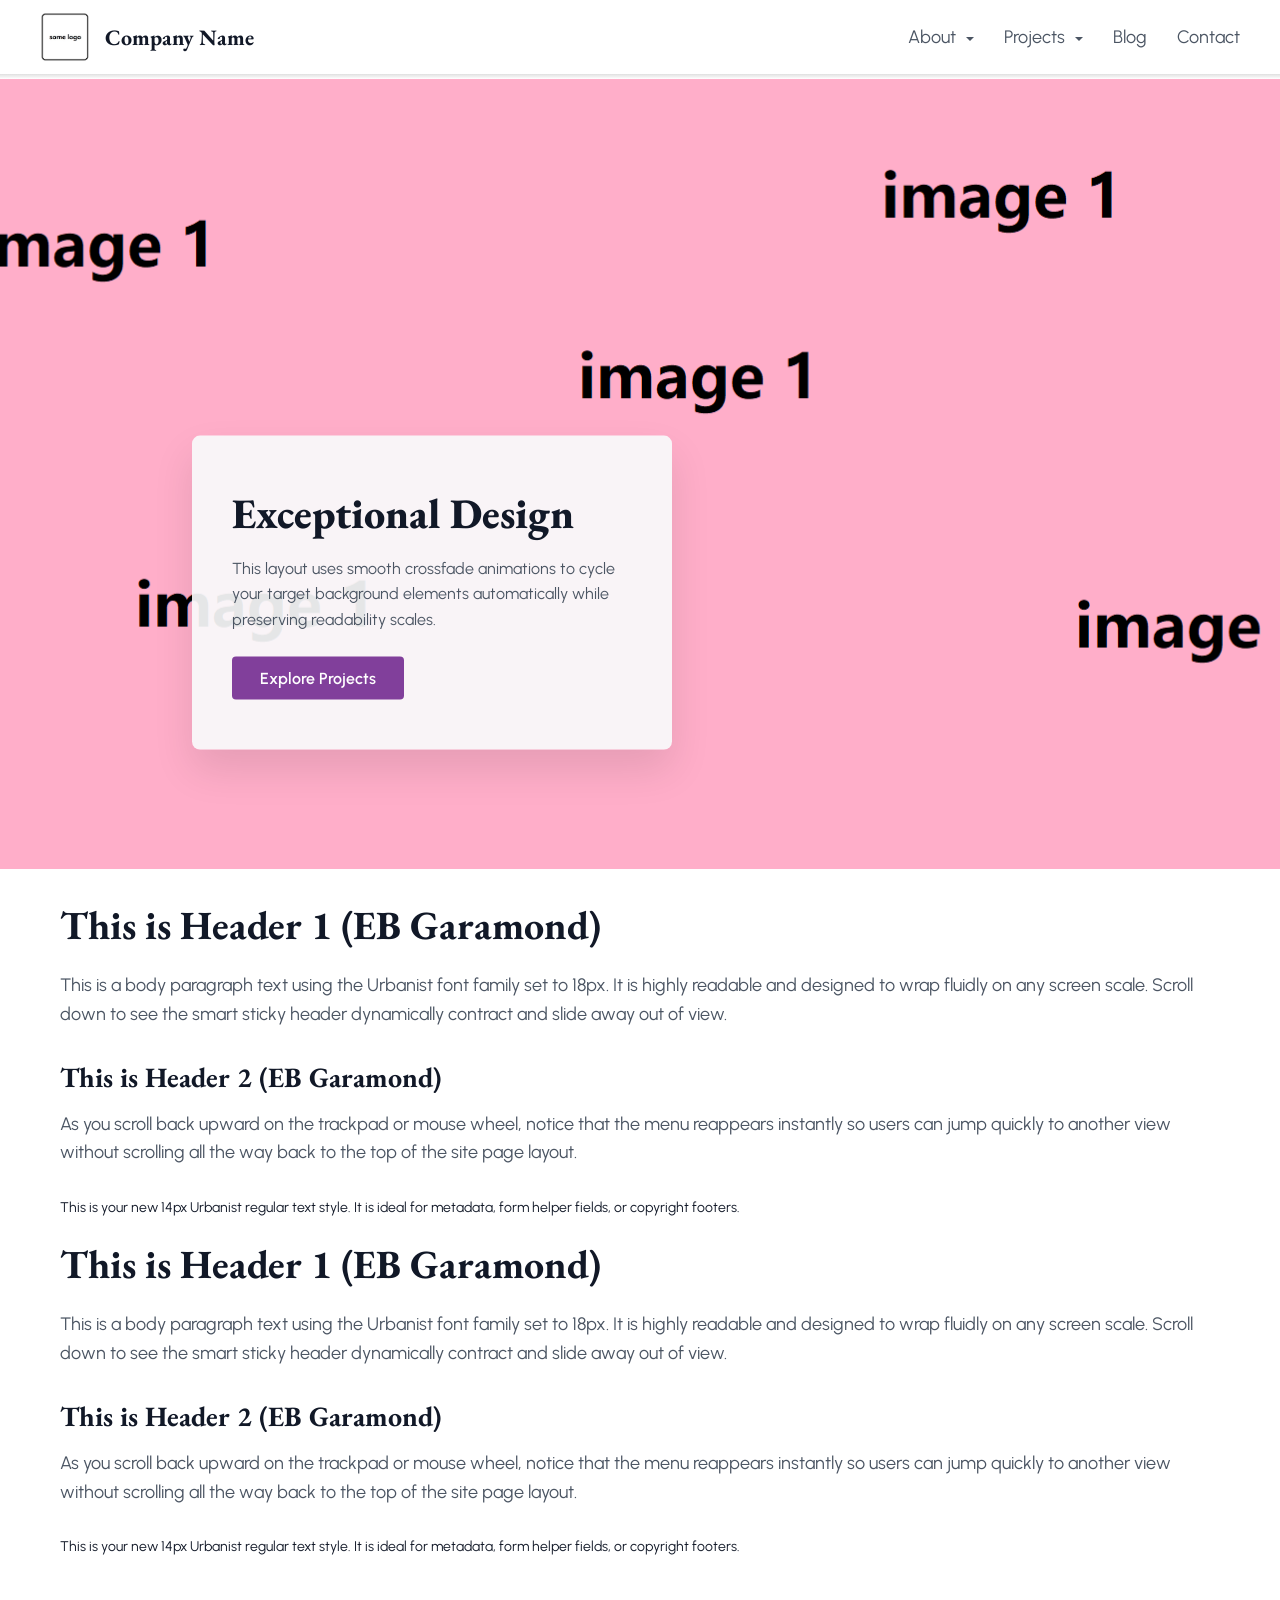
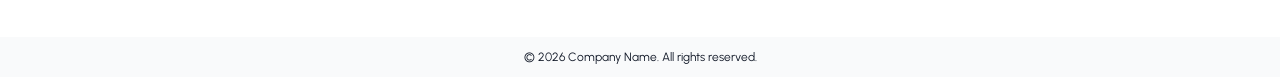
<file: index.html>
<!DOCTYPE html>
<html lang="en">
<head>
    <meta charset="UTF-8">
    <meta name="viewport" content="width=device-width, initial-scale=1.0">
    <title>Website Title</title>
    
    <link rel="stylesheet" href="assets/general-style.css">
    <link rel="stylesheet" href="assets/index-style.css">
</head>
<body>

    <!-- Main content wrapper to push footer down -->
    <div class="content-wrapper">
        <header class="sticky-header" id="header">
            <div class="nav-container">
                <!-- Left: Brand Assets -->
                <a href="index.html" class="brand">
                    <img src="assets/img/logo1.jpg" alt="Logo" class="logo-img">
                    <span class="brand-name">Company Name</span>
                </a>              

                <!-- Right: Navigation Menu -->
                <nav>
                    <button class="hamburger" aria-label="Toggle navigation" id="hamburger-btn">
                        <span class="bar"></span>
                        <span class="bar"></span>
                        <span class="bar"></span>
                    </button>

                    <ul class="nav-menu" id="nav-menu">
                        <!-- About Dropdown Parent -->
                        <li class="dropdown">
                            <a href="#" class="nav-link">About <span class="arrow"></span></a>
                            <ul class="submenu">
                                <li><a href="#">Company</a></li>
                                <li><a href="#">Services</a></li>
                            </ul>
                        </li>
                        
                        <!-- Projects Dropdown Parent -->
                        <li class="dropdown">
                            <a href="#" class="nav-link">Projects <span class="arrow"></span></a>
                            <ul class="submenu">
                                <li><a href="simulator.html">Building Simulator</a></li>
                                <li><a href="#">Gallery</a></li>
                            </ul>
                        </li>
                        
                        <li><a href="blog.html" class="nav-link">Blog</a></li>
                        <li><a href="contact.html" class="nav-link">Contact</a></li>
                    </ul>
                </nav>
            </div>
        </header>

        <section class="hero-section">
            <!-- The Slider Container -->
            <div class="hero-slider">
                <div class="slide active">
                    <img src="assets/img/slideshow/slide1.png" alt="Slideshow Image 1">
                </div>
                <div class="slide">
                    <img src="assets/img/slideshow/slide2.png" alt="Slideshow Image 2">
                </div>
                <div class="slide">
                    <img src="assets/img/slideshow/slide3.png" alt="Slideshow Image 3">
                </div>
            </div>

            <!-- Opaque Overlay Box Content -->
            <div class="hero-overlay-box">
                <h1>Exceptional Design</h1>
                <p>This layout uses smooth crossfade animations to cycle your target background elements automatically while preserving readability scales.</p>
                <a href="#" class="hero-cta-btn">Explore Projects</a>
            </div>
        </section>

        <main class="main-content">
        <h1>This is Header 1 (EB Garamond)</h1>
        <p>This is a body paragraph text using the Urbanist font family set to 18px. It is highly readable and designed to wrap fluidly on any screen scale. Scroll down to see the smart sticky header dynamically contract and slide away out of view.</p>
        
        <h2>This is Header 2 (EB Garamond)</h2>
        <p>As you scroll back upward on the trackpad or mouse wheel, notice that the menu reappears instantly so users can jump quickly to another view without scrolling all the way back to the top of the site page layout.</p>
        <p class="body-small">This is your new 14px Urbanist regular text style. It is ideal for metadata, form helper fields, or copyright footers.</p>

        <h1>This is Header 1 (EB Garamond)</h1>
        <p>This is a body paragraph text using the Urbanist font family set to 18px. It is highly readable and designed to wrap fluidly on any screen scale. Scroll down to see the smart sticky header dynamically contract and slide away out of view.</p>
        
        <h2>This is Header 2 (EB Garamond)</h2>
        <p>As you scroll back upward on the trackpad or mouse wheel, notice that the menu reappears instantly so users can jump quickly to another view without scrolling all the way back to the top of the site page layout.</p>
        <p class="body-small">This is your new 14px Urbanist regular text style. It is ideal for metadata, form helper fields, or copyright footers.</p>
        </main>
    </div>

    <footer class="site-footer">
        <p>&copy; 2026 Company Name. All rights reserved.</p>
    </footer>

    <script src="assets/menu-style.js"></script>
    <script src="assets/index-slideshow.js"></script>

</body>
</html>
</file>
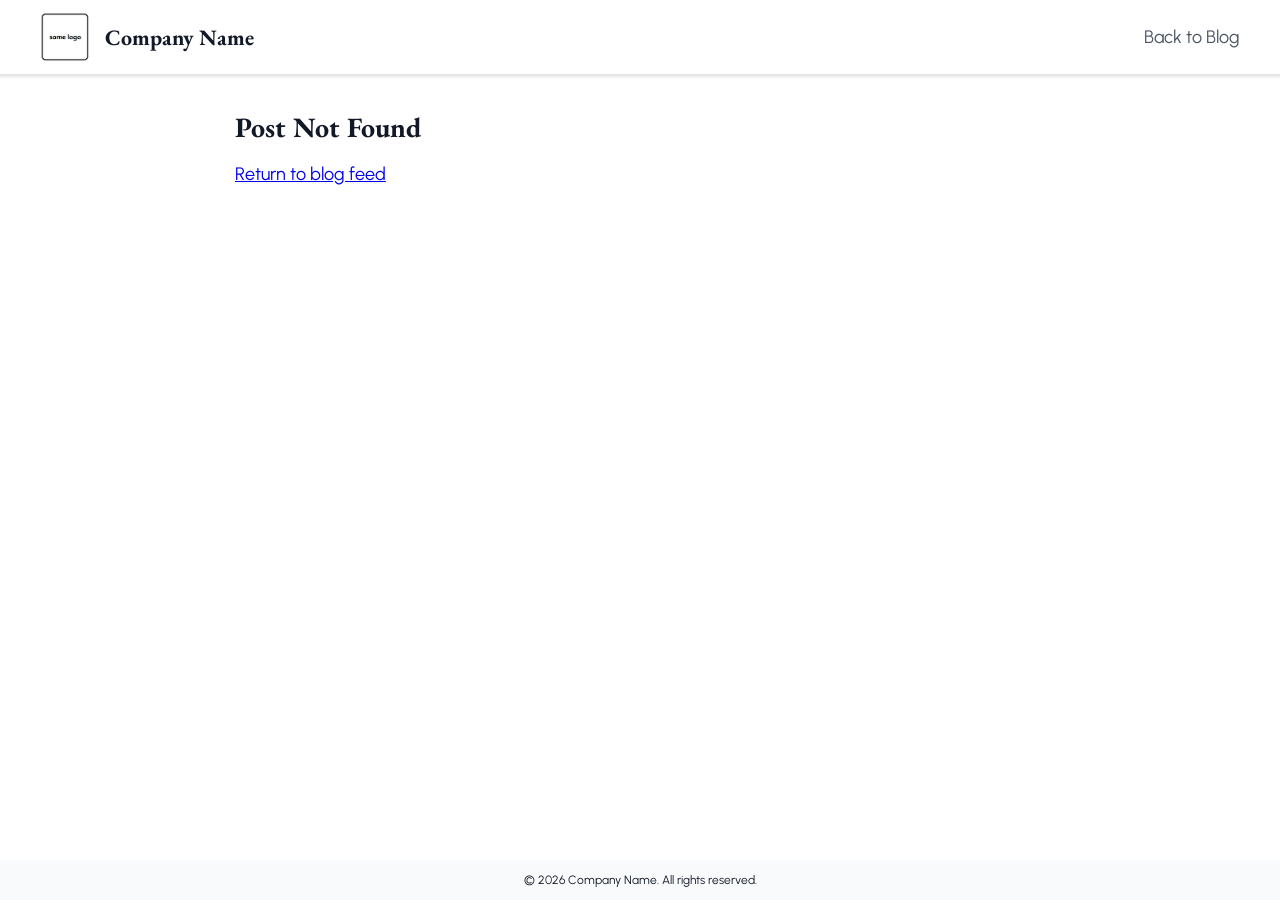
<file: blog-post.html>
<!DOCTYPE html>
<html lang="en">
<head>
    <meta charset="UTF-8">
    <meta name="viewport" content="width=device-width, initial-scale=1.0">
    <title>Article View</title>

    <!-- Google tag (gtag.js) -->
    <script async src="https://www.googletagmanager.com/gtag/js?id=G-9ZFHB93F06"></script>
    <script>
    window.dataLayer = window.dataLayer || [];
    function gtag(){dataLayer.push(arguments);}
    gtag('js', new Date());

    gtag('config', 'G-9ZFHB93F06');
    </script>
    
    <link rel="stylesheet" href="assets/general-style.css">
    <link rel="stylesheet" href="assets/blog-style.css">
</head>
<body>

    <div class="content-wrapper">
        <!-- Header Template Matches blog.html -->
        <header class="sticky-header" id="header">
            <div class="nav-container">
                <a href="index.html" class="brand">
                    <img src="assets/img/logo1.jpg" alt="Logo" class="logo-img">
                    <span class="brand-name">Company Name</span>
                </a>              
                <nav>
                    <ul class="nav-menu" id="nav-menu">
                        <li><a href="blog.html" class="nav-link">Back to Blog</a></li>
                    </ul>
                </nav>
            </div>
        </header>

        <!-- Main Single Article Canvas -->
        <main class="main-content">
            <div id="single-post-container">
                <!-- JavaScript will populate the chosen article here -->
            </div>
        </main>
    </div>

    <footer class="site-footer">
        <p>&copy; 2026 Company Name. All rights reserved.</p>
    </footer>

    <!-- Shares your centralized master database -->
    <script src="assets/menu-style.js"></script>
    <script src="assets/blog-data.js"></script>
    <script src="assets/blog-events.js"></script>
    <script>
        // Inline router runner execution logic for single page presentation frames
        document.addEventListener('DOMContentLoaded', () => {
            const container = document.getElementById('single-post-container');
            if (!container) return;

            // Extract the query parameter string from the URL window address
            const urlParams = new URLSearchParams(window.location.search);
            const targetParam = urlParams.get('article');

            if (!targetParam) {
                container.innerHTML = `<h2>Post Not Found</h2><p><a href="blog.html">Return to blog feed</a></p>`;
                return;
            }

            // Look up matching record entries in our unified database array
            const matchedPost = ALL_BLOG_POSTS.find(post => {
                const computedParam = encodeURIComponent(post.title.toLowerCase().replace(/ /g, '-'));
                return computedParam === targetParam;
            });

            if (matchedPost) {
                // Update document page titles tab
                document.title = `${matchedPost.title} - Company Name`;

                const tagsMarkup = matchedPost.tags.map(tag => `<span class="tag">${tag}</span>`).join('');
                
                // Render the complete article content layout
                container.innerHTML = `
                    <article class="full-blog-post">
                        <div class="post-meta" style="margin-bottom: 15px;">${matchedPost.date}</div>
                        <h1 class="single-post-headline" style="font-size: 42px; margin-bottom: 25px;">${matchedPost.title}</h1>
                        <div class="post-content" style="font-size: 19px; line-height: 1.7; color: #374151;">
                            <p>${matchedPost.content}</p>
                            <p style="margin-top: 20px; color: #6b7280; font-style: italic;">Thank you for reading! This template can easily be expanded to include comments or newsletter subscription fields below.</p>
                        </div>
                        <div class="post-tags" style="margin-top: 35px; border-top: 1px solid #f3f4f6; padding-top: 20px;">
                            ${tagsMarkup}
                        </div>
                        <p style="margin-top: 40px;"><a href="blog.html" style="color: #813F9B; font-weight: 600; text-decoration: none;">&larr; Back to Main Blog Feed</a></p>
                    </article>
                `;
            } else {
                container.innerHTML = `<h2>Article Not Found</h2><p><a href="blog.html">Return to blog feed</a></p>`;
            }
        });
    </script>
</body>
</html>
</file>
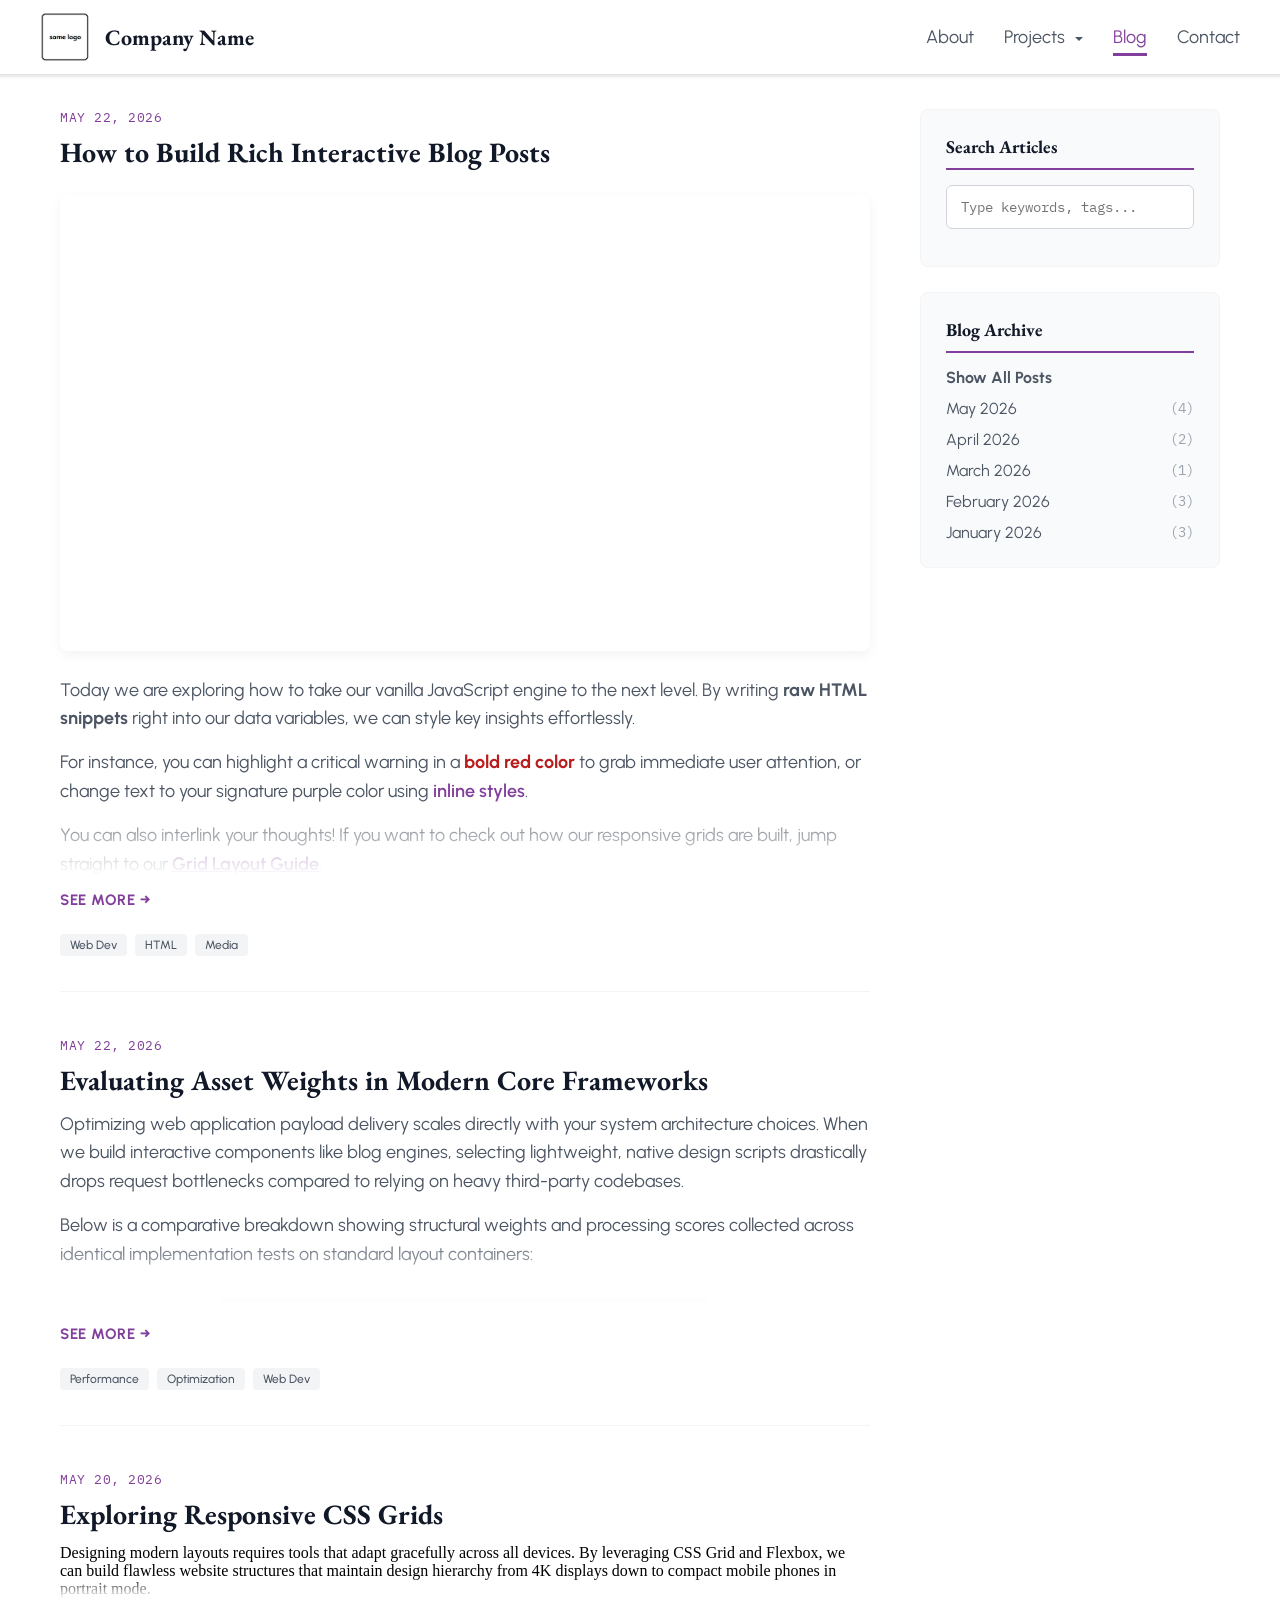
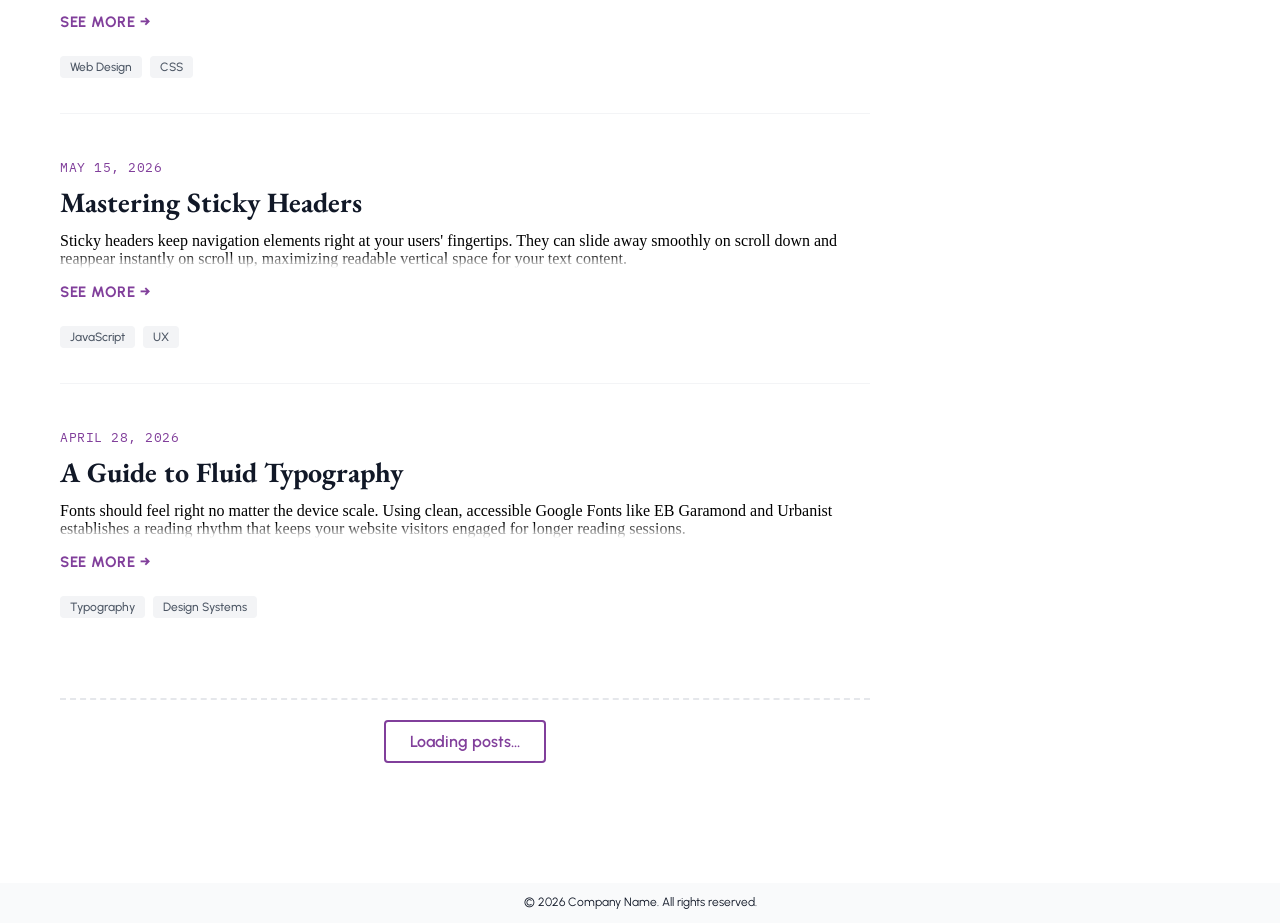
<file: blog.html>
<!DOCTYPE html>
<html lang="en">
<head>
    <meta charset="UTF-8">
    <meta name="viewport" content="width=device-width, initial-scale=1.0">
    <title>Website Title</title>

    <!-- Google tag (gtag.js) -->
    <script async src="https://www.googletagmanager.com/gtag/js?id=G-9ZFHB93F06"></script>
    <script>
    window.dataLayer = window.dataLayer || [];
    function gtag(){dataLayer.push(arguments);}
    gtag('js', new Date());

    gtag('config', 'G-9ZFHB93F06');
    </script>
    
    <link rel="stylesheet" href="assets/general-style.css">
    <link rel="stylesheet" href="assets/blog-style.css">
</head>
<body>

    <!-- Main content wrapper to push footer down -->
    <div class="content-wrapper">
        <header class="sticky-header" id="header">
            <div class="nav-container">
                <!-- Left: Brand Assets -->
                <a href="index.html" class="brand">
                    <img src="assets/img/logo1.jpg" alt="Logo" class="logo-img">
                    <span class="brand-name">Company Name</span>
                </a>              

                <!-- Right: Navigation Menu -->
                <nav>
                    <button class="hamburger" aria-label="Toggle navigation" id="hamburger-btn">
                        <span class="bar"></span>
                        <span class="bar"></span>
                        <span class="bar"></span>
                    </button>

                    <ul class="nav-menu" id="nav-menu">
                        <li><a href="about.html" class="nav-link">About</a></li>
                        
                        <!-- Projects Dropdown Parent -->
                        <li class="dropdown">
                            <a href="#" class="nav-link">Projects <span class="arrow"></span></a>
                            <ul class="submenu">
                                <li><a href="simulator.html">Building Simulator</a></li>
                                <li><a href="#">Gallery</a></li>
                            </ul>
                        </li>
                        
                        <li><a href="blog.html" class="nav-link active">Blog</a></li>
                        <li><a href="contact.html" class="nav-link">Contact</a></li>
                    </ul>
                </nav>
            </div>
        </header>

        <main class="main-content">
            <!-- Two-column grid container -->
            <div class="blog-layout-grid">
                
                <!-- Left Side: Main Blog Posts Feed -->
                <section class="blog-posts-feed">
                    <!-- JavaScript will dynamically inject all posts right here -->
                    <!-- Bottom Scroll/Loading Prompt Indicator -->
                    <div class="read-more-trigger">
                        <button id="load-more-btn">Read More</button>
                    </div>
                </section>

                <!-- Right Side: Sidebar Archive Panel -->
                <aside class="blog-sidebar">
    
                    <!-- 1. Search Bar Widget Container -->
                    <div class="sidebar-widget search-widget">
                        <!-- New: Clickable header button that acts as a mobile expander toggle -->
                        <button class="sidebar-toggle-btn" id="toggle-search-btn">
                            <h3>Search Articles</h3>
                            <span class="toggle-icon">+</span>
                        </button>
                        <div class="widget-content-wrapper" id="search-widget-content">
                            <div class="search-box-wrapper">
                                <input type="text" id="blog-search-input" placeholder="Type keywords, tags...">
                                <button id="clear-search-btn" title="Clear Search">&times;</button>
                            </div>
                            <div id="active-filters-bar"></div>
                        </div>
                    </div>

                    <!-- 2. Existing Archive Widget Container -->
                    <div class="sidebar-widget">
                        <!-- New: Clickable header button that acts as a mobile expander toggle -->
                        <button class="sidebar-toggle-btn" id="toggle-archive-btn">
                            <h3>Blog Archive</h3>
                            <span class="toggle-icon">+</span>
                        </button>
                        <div class="widget-content-wrapper" id="archive-widget-content">
                            <ul class="archive-list" id="dynamic-archive-list">
                                <!-- Dynamic links will generate here automatically -->
                            </ul>
                        </div>
                    </div>
                </aside>
            </div>
        </main>
    </div>

    <footer class="site-footer">
        <p>&copy; 2026 Company Name. All rights reserved.</p>
    </footer>

    <script src="assets/menu-style.js"></script>
    <script src="assets/blog-data.js"></script>
    <script src="assets/blog-events.js"></script>

</body>
</html>
</file>
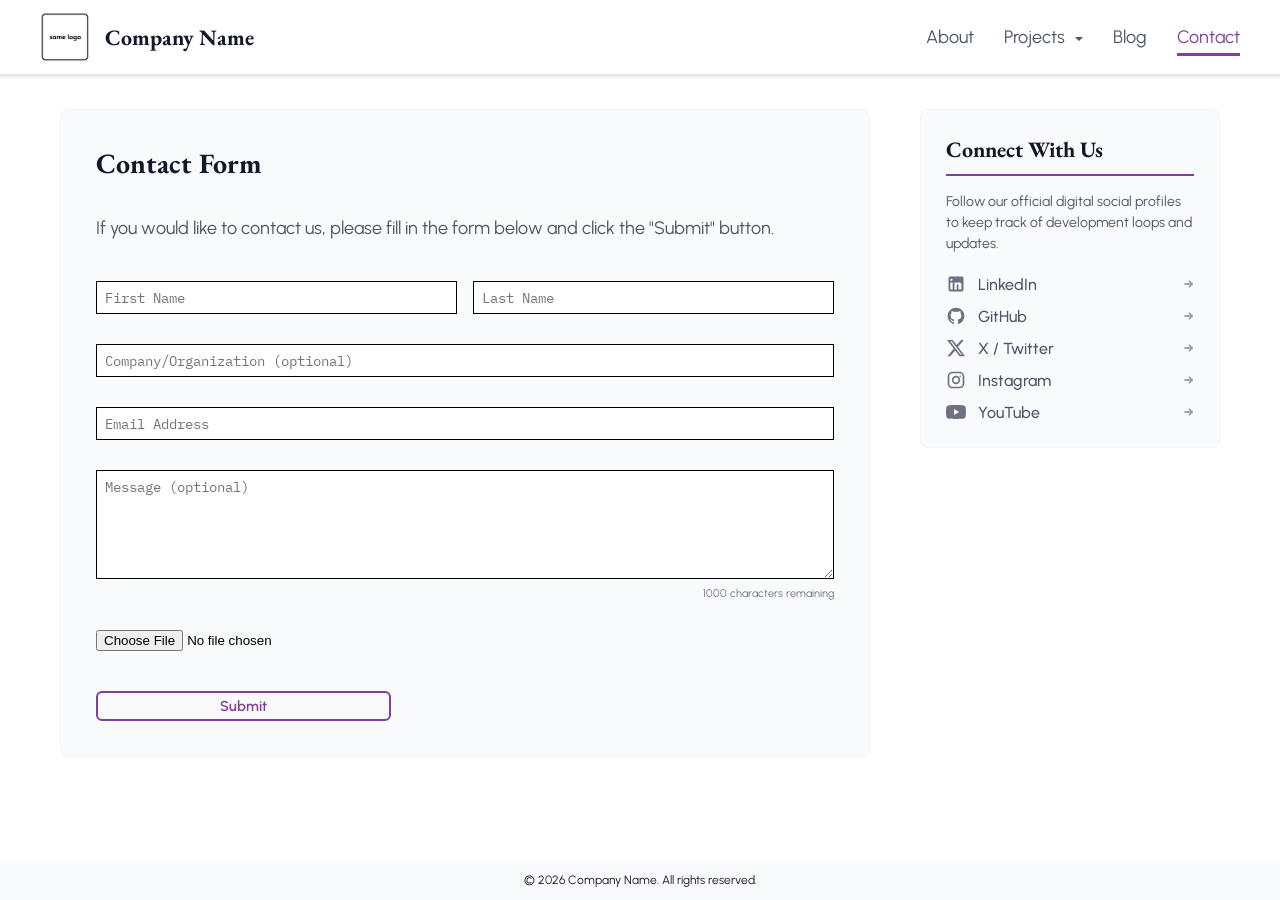
<file: contact-test.html>
<!DOCTYPE html>
<html lang="en">
<head>
    <meta charset="UTF-8">
    <meta name="viewport" content="width=device-width, initial-scale=1.0">
    <title>Website Title</title>

    <!-- Google tag (gtag.js) -->
    <script async src="https://www.googletagmanager.com/gtag/js?id=G-9ZFHB93F06"></script>
    <script>
    window.dataLayer = window.dataLayer || [];
    function gtag(){dataLayer.push(arguments);}
    gtag('js', new Date());

    gtag('config', 'G-9ZFHB93F06');
    </script>
    
    <link rel="stylesheet" href="assets/general-style.css">
    <link rel="stylesheet" href="assets/contact-style.css">
    <link rel="stylesheet" href="assets/form-input-style.css">
</head>
<body>

    <!-- Main content wrapper to push footer down -->
    <div class="content-wrapper">
        <header class="sticky-header" id="header">
            <div class="nav-container">
                <!-- Left: Brand Assets -->
                <a href="index.html" class="brand">
                    <img src="assets/img/logo1.jpg" alt="Logo" class="logo-img">
                    <span class="brand-name">Company Name</span>
                </a>              

                <!-- Right: Navigation Menu -->
                <nav>
                    <button class="hamburger" aria-label="Toggle navigation" id="hamburger-btn">
                        <span class="bar"></span>
                        <span class="bar"></span>
                        <span class="bar"></span>
                    </button>

                    <ul class="nav-menu" id="nav-menu">
                        <li><a href="about.html" class="nav-link">About</a></li>
                        
                        <!-- Projects Dropdown Parent -->
                        <li class="dropdown">
                            <a href="#" class="nav-link">Projects <span class="arrow"></span></a>
                            <ul class="submenu">
                                <li><a href="simulator.html">Building Simulator</a></li>
                                <li><a href="#">Gallery</a></li>
                            </ul>
                        </li>
                        
                        <li><a href="blog.html" class="nav-link">Blog</a></li>
                        <li><a href="contact.html" class="nav-link active">Contact</a></li>
                    </ul>
                </nav>
            </div>
        </header>

        <main class="main-content">
        <div class="blog-layout-grid">

            <form id="contact-form-wrapper" action="https://formsubmit.co/f0e354a6f9fcd312e5dc8f4113360ae0" enctype="multipart/form-data" method="POST">
                <input type="hidden" name="_next" value="https://violetcloud.app/thank-you.html">
                <h2>Contact Form</h2>
                <p style="margin-bottom: 20px;">If you would like to contact us, please fill in the form below and click the "Submit" button.</p>
                
                <div class="form-row-flex">
                    <div class="form-field-group">
                        <input type="text" id="firstName" name="firstName" placeholder="First Name" required class="text-input-field">
                    </div>

                    <div class="form-field-group">
                        <input type="text" id="lastName" name="lastName" placeholder="Last Name" required class="text-input-field">
                    </div>
                </div>

                <div class="form-field-group">
                    <input type="text" id="company" name="company" placeholder="Company/Organization (optional)" class="text-input-field">
                </div>

                <div class="form-field-group">
                    <input type="email" id="email" name="email" placeholder="Email Address" required class="text-input-field">
                </div>

                <div class="form-field-group">
                    <textarea id="message" name="message" rows="5" maxlength="1000" placeholder="Message (optional)" class="textarea-input-field"></textarea>
                    <div id="charCounter" style="font-family: 'Urbanist', sans-serif; font-size: 11px; color: #6b7280; text-align: right; margin-top: 4px;">1000 characters remaining</div>
                </div>
                
                <div class="form-field-group">
                    <input type="file" name="attachment" accept="image/png, image/jpeg, .pdf">
                </div>

                <button id="inputSubmit" type="submit" class="submit-btn">Submit</button>
            </form>

                <!-- Right Column: Sidebar Social Media Channels Panel -->
                <aside class="blog-sidebar">
                    <div class="sidebar-widget">
                        <h3>Connect With Us</h3>
                        <p class="body-small" style="color: #4b5563; margin-bottom: 20px;">Follow our official digital social profiles to keep track of development loops and updates.</p>
                        
                        <ul class="archive-list">
                            <li>
                                <a href="https://linkedin.com" target="_blank" rel="noopener">
                                    <span class="social-link-content">
                                        <!-- LinkedIn Icon -->
                                        <svg viewBox="0 0 24 24" class="social-icon"><path fill="currentColor" d="M19 3a2 2 0 0 1 2 2v14a2 2 0 0 1-2 2H5a2 2 0 0 1-2-2V5a2 2 0 0 1 2-2zm-.5 15.5v-5.3a3.26 3.26 0 0 0-3.26-3.26c-.85 0-1.84.52-2.32 1.3v-1.11h-2.8v8.37h2.8v-4.67c0-.25.02-.5.1-.68a1.14 1.14 0 0 1 1-.77c.76 0 1 .58 1 1.42v4.7zM6.5 8.37a1.37 1.37 0 1 0 0-2.75 1.37 1.37 0 0 0 0 2.75M8 18.5V10.13H5.2V18.5z"/></svg>
                                        LinkedIn
                                    </span>
                                    <span class="archive-count">&rarr;</span>
                                </a>
                            </li>
                            <li>
                                <a href="https://github.com" target="_blank" rel="noopener">
                                    <span class="social-link-content">
                                        <!-- GitHub Icon -->
                                        <svg viewBox="0 0 24 24" class="social-icon"><path fill="currentColor" d="M12 2A10 10 0 0 0 2 12c0 4.42 2.87 8.17 6.84 9.5.5.08.66-.23.66-.5v-1.69c-2.77.6-3.36-1.34-3.36-1.34-.46-1.16-1.11-1.47-1.11-1.47-.9-.62.07-.6.07-.6 1 .07 1.53 1.03 1.53 1.03.9 1.52 2.34 1.07 2.91.83.1-.65.35-1.09.63-1.34-2.22-.25-4.55-1.11-4.55-4.94 0-1.1.39-1.99 1.03-2.69-.1-.25-.45-1.29.1-2.64 0 0 .84-.27 2.75 1.02.79-.22 1.65-.33 2.5-.33s1.71.11 2.5.33c1.91-1.29 2.75-1.02 2.75-1.02.55 1.35.2 2.39.1 2.64.65.7 1.03 1.6 1.03 2.69 0 3.84-2.34 4.68-4.57 4.93.36.31.68.92.68 1.85V21c0 .27.16.59.67.5C19.14 20.16 22 16.42 22 12A10 10 0 0 0 12 2"/></svg>
                                        GitHub
                                    </span>
                                    <span class="archive-count">&rarr;</span>
                                </a>
                            </li>
                            <li>
                                <a href="https://x.com" target="_blank" rel="noopener">
                                    <span class="social-link-content">
                                        <!-- X (Twitter) Icon -->
                                        <svg viewBox="0 0 24 24" class="social-icon"><path fill="currentColor" d="M18.244 2.25h3.308l-7.227 8.26 8.502 11.24H16.17l-5.214-6.817L4.99 21.75H1.68l7.73-8.835L1.254 2.25H8.08l4.713 6.231zm-1.161 17.52h1.833L7.084 4.126H5.117z"/></svg>
                                        X / Twitter
                                    </span>
                                    <span class="archive-count">&rarr;</span>
                                </a>
                            </li>
                            <li>
                                <a href="https://instagram.com" target="_blank" rel="noopener">
                                    <span class="social-link-content">
                                        <!-- Instagram Icon -->
                                        <svg viewBox="0 0 24 24" class="social-icon"><path fill="currentColor" d="M7.8 2h8.4C19.4 2 22 4.6 22 7.8v8.4a5.8 5.8 0 0 1-5.8 5.8H7.8C4.6 22 2 19.4 2 16.2V7.8A5.8 5.8 0 0 1 7.8 2m-.2 2A3.6 3.6 0 0 0 4 7.6v8.8A3.6 3.6 0 0 0 7.6 20h8.8a3.6 3.6 0 0 0 3.6-3.6V7.6A3.6 3.6 0 0 0 16.4 4zm4.4 3a5 5 0 0 1 5 5 5 5 0 0 1-5 5 5 5 0 0 1-5-5 5 5 0 0 1 5-5m0 2a3 3 0 0 0-3 3 3 3 0 0 0 3 3 3 3 0 0 0 3-3 3 3 0 0 0-3-3m5-2.5a1 1 0 0 1 1 1 1 1 0 0 1-1 1 1 1 0 0 1-1-1 1 1 0 0 1 1-1"/></svg>
                                        Instagram
                                    </span>
                                    <span class="archive-count">&rarr;</span>
                                </a>
                            </li>
                            <!-- YouTube Link and Icon -->
                            <li>
                                <a href="https://youtube.com" target="_blank" rel="noopener">
                                    <span class="social-link-content">
                                        <!-- Corrected, Aspect-Balanced YouTube Icon -->
                                        <svg viewBox="0 0 24 24" class="social-icon"><path fill="currentColor" d="M23.498 6.163a3.003 3.003 0 0 0-2.11-2.11C19.517 3.545 12 3.545 12 3.545s-7.516 0-9.387.507a3.003 3.003 0 0 0-2.11 2.11C0 8.033 0 12 0 12s0 3.967.502 5.837a3.003 3.003 0 0 0 2.11 2.11c1.871.507 9.388.507 9.388.507s7.516 0 9.387-.507a3.003 3.003 0 0 0 2.11-2.11C24 15.967 24 12 24 12s0-3.967-.502-5.837zM9.545 15.568V8.432L15.818 12l-6.273 3.568z"/></svg>
                                        YouTube
                                    </span>
                                    <span class="archive-count">&rarr;</span>
                                </a>
                            </li>
                        </ul>
                    </div>
                </aside>

            </div>
        </main>
    </div>

    <footer class="site-footer">
        <p>&copy; 2026 Company Name. All rights reserved.</p>
    </footer>

    <script src="assets/menu-style.js"></script>
    <script src="assets/form-events.js"></script>

</body>
</html>
</file>
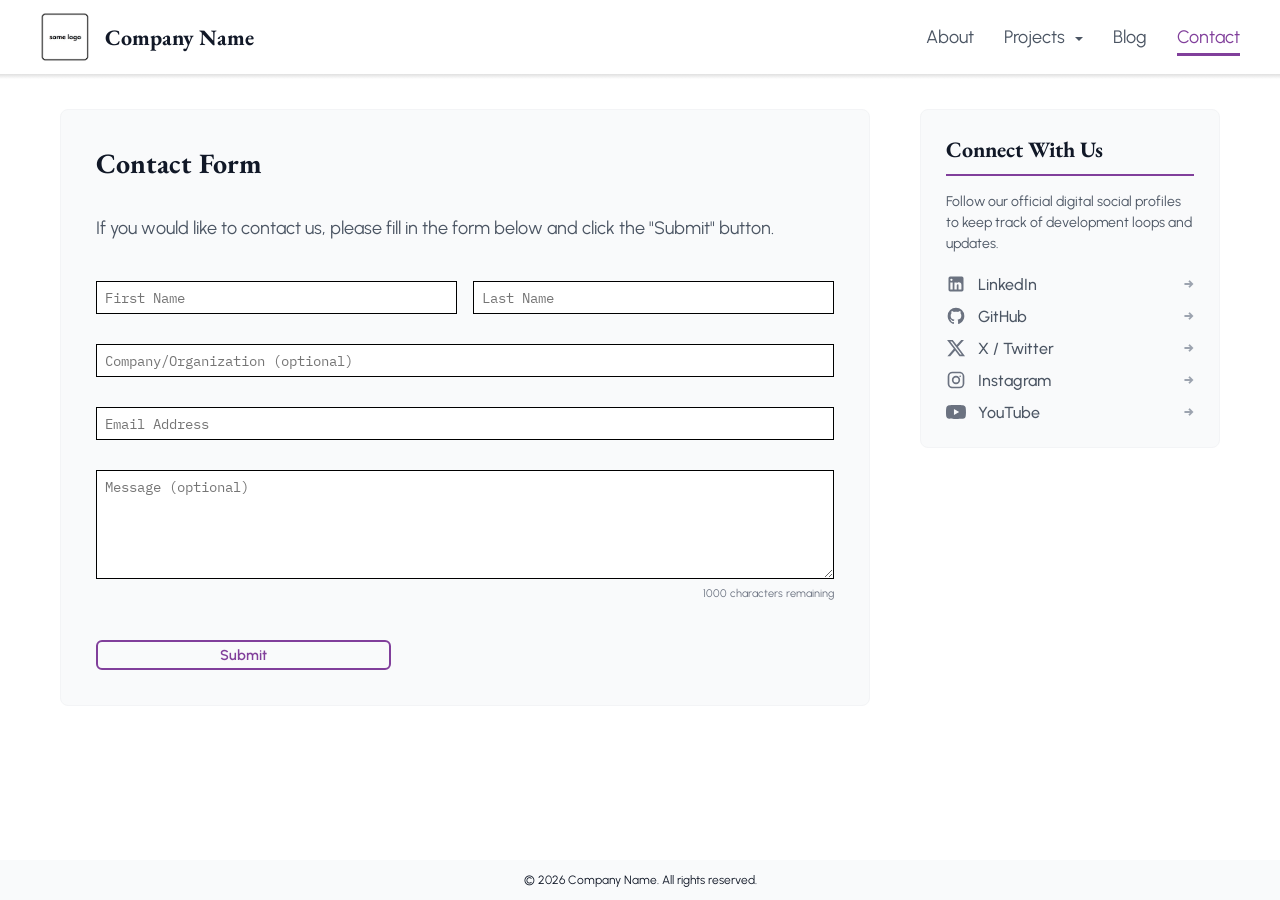
<file: contact.html>
<!DOCTYPE html>
<html lang="en">
<head>
    <meta charset="UTF-8">
    <meta name="viewport" content="width=device-width, initial-scale=1.0">
    <title>Website Title</title>

    <!-- Google tag (gtag.js) -->
    <script async src="https://www.googletagmanager.com/gtag/js?id=G-9ZFHB93F06"></script>
    <script>
    window.dataLayer = window.dataLayer || [];
    function gtag(){dataLayer.push(arguments);}
    gtag('js', new Date());

    gtag('config', 'G-9ZFHB93F06');
    </script>
    
    <link rel="stylesheet" href="assets/general-style.css">
    <link rel="stylesheet" href="assets/contact-style.css">
    <link rel="stylesheet" href="assets/form-input-style.css">
</head>
<body>

    <!-- Main content wrapper to push footer down -->
    <div class="content-wrapper">
        <header class="sticky-header" id="header">
            <div class="nav-container">
                <!-- Left: Brand Assets -->
                <a href="index.html" class="brand">
                    <img src="assets/img/logo1.jpg" alt="Logo" class="logo-img">
                    <span class="brand-name">Company Name</span>
                </a>              

                <!-- Right: Navigation Menu -->
                <nav>
                    <button class="hamburger" aria-label="Toggle navigation" id="hamburger-btn">
                        <span class="bar"></span>
                        <span class="bar"></span>
                        <span class="bar"></span>
                    </button>

                    <ul class="nav-menu" id="nav-menu">
                        <li><a href="about.html" class="nav-link">About</a></li>
                        
                        <!-- Projects Dropdown Parent -->
                        <li class="dropdown">
                            <a href="#" class="nav-link">Projects <span class="arrow"></span></a>
                            <ul class="submenu">
                                <li><a href="simulator.html">Building Simulator</a></li>
                                <li><a href="#">Gallery</a></li>
                            </ul>
                        </li>
                        
                        <li><a href="blog.html" class="nav-link">Blog</a></li>
                        <li><a href="contact.html" class="nav-link active">Contact</a></li>
                    </ul>
                </nav>
            </div>
        </header>

        <main class="main-content">
            <!-- Reuse your signature responsive layout grid structure -->
            <div class="blog-layout-grid">
                
                <!-- Left Column: The Contact Form Panel -->
                  <form id="contact-form-wrapper" action="https://formsubmit.co/f0e354a6f9fcd312e5dc8f4113360ae0" method="POST">
                    <input type="hidden" name="_next" value="thank-you.html">
                    <h2>Contact Form</h2>
                    <p style="margin-bottom: 20px;">If you would like to contact us, please fill in the form below and click the "Submit" button.</p>
                    
                    <div class="form-row-flex">
                        <div class="form-field-group">
                            <input type="text" id="firstName" name="firstName" placeholder="First Name" required class="text-input-field">
                        </div>

                        <div class="form-field-group">
                            <input type="text" id="lastName" name="lastName" placeholder="Last Name" required class="text-input-field">
                        </div>
                    </div>

                    <div class="form-field-group">
                        <input type="text" id="company" name="company" placeholder="Company/Organization (optional)" class="text-input-field">
                    </div>

                    <div class="form-field-group">
                        <input type="email" id="email" name="email" placeholder="Email Address" required class="text-input-field">
                    </div>

                    <div class="form-field-group">
                        <textarea id="message" name="message" rows="5" maxlength="1000" placeholder="Message (optional)" class="textarea-input-field"></textarea>
                        <div id="charCounter" style="font-family: 'Urbanist', sans-serif; font-size: 11px; color: #6b7280; text-align: right; margin-top: 4px;">1000 characters remaining</div>
                    </div>

                    <button id="inputSubmit" name="inputSubmit" type="submit" class="submit-btn">Submit</button>
                </form>

                <!-- Right Column: Sidebar Social Media Channels Panel -->
                <aside class="blog-sidebar">
                    <div class="sidebar-widget">
                        <h3>Connect With Us</h3>
                        <p class="body-small" style="color: #4b5563; margin-bottom: 20px;">Follow our official digital social profiles to keep track of development loops and updates.</p>
                        
                        <ul class="archive-list">
                            <li>
                                <a href="https://linkedin.com" target="_blank" rel="noopener">
                                    <span class="social-link-content">
                                        <!-- LinkedIn Icon -->
                                        <svg viewBox="0 0 24 24" class="social-icon"><path fill="currentColor" d="M19 3a2 2 0 0 1 2 2v14a2 2 0 0 1-2 2H5a2 2 0 0 1-2-2V5a2 2 0 0 1 2-2zm-.5 15.5v-5.3a3.26 3.26 0 0 0-3.26-3.26c-.85 0-1.84.52-2.32 1.3v-1.11h-2.8v8.37h2.8v-4.67c0-.25.02-.5.1-.68a1.14 1.14 0 0 1 1-.77c.76 0 1 .58 1 1.42v4.7zM6.5 8.37a1.37 1.37 0 1 0 0-2.75 1.37 1.37 0 0 0 0 2.75M8 18.5V10.13H5.2V18.5z"/></svg>
                                        LinkedIn
                                    </span>
                                    <span class="archive-count">&rarr;</span>
                                </a>
                            </li>
                            <li>
                                <a href="https://github.com" target="_blank" rel="noopener">
                                    <span class="social-link-content">
                                        <!-- GitHub Icon -->
                                        <svg viewBox="0 0 24 24" class="social-icon"><path fill="currentColor" d="M12 2A10 10 0 0 0 2 12c0 4.42 2.87 8.17 6.84 9.5.5.08.66-.23.66-.5v-1.69c-2.77.6-3.36-1.34-3.36-1.34-.46-1.16-1.11-1.47-1.11-1.47-.9-.62.07-.6.07-.6 1 .07 1.53 1.03 1.53 1.03.9 1.52 2.34 1.07 2.91.83.1-.65.35-1.09.63-1.34-2.22-.25-4.55-1.11-4.55-4.94 0-1.1.39-1.99 1.03-2.69-.1-.25-.45-1.29.1-2.64 0 0 .84-.27 2.75 1.02.79-.22 1.65-.33 2.5-.33s1.71.11 2.5.33c1.91-1.29 2.75-1.02 2.75-1.02.55 1.35.2 2.39.1 2.64.65.7 1.03 1.6 1.03 2.69 0 3.84-2.34 4.68-4.57 4.93.36.31.68.92.68 1.85V21c0 .27.16.59.67.5C19.14 20.16 22 16.42 22 12A10 10 0 0 0 12 2"/></svg>
                                        GitHub
                                    </span>
                                    <span class="archive-count">&rarr;</span>
                                </a>
                            </li>
                            <li>
                                <a href="https://x.com" target="_blank" rel="noopener">
                                    <span class="social-link-content">
                                        <!-- X (Twitter) Icon -->
                                        <svg viewBox="0 0 24 24" class="social-icon"><path fill="currentColor" d="M18.244 2.25h3.308l-7.227 8.26 8.502 11.24H16.17l-5.214-6.817L4.99 21.75H1.68l7.73-8.835L1.254 2.25H8.08l4.713 6.231zm-1.161 17.52h1.833L7.084 4.126H5.117z"/></svg>
                                        X / Twitter
                                    </span>
                                    <span class="archive-count">&rarr;</span>
                                </a>
                            </li>
                            <li>
                                <a href="https://instagram.com" target="_blank" rel="noopener">
                                    <span class="social-link-content">
                                        <!-- Instagram Icon -->
                                        <svg viewBox="0 0 24 24" class="social-icon"><path fill="currentColor" d="M7.8 2h8.4C19.4 2 22 4.6 22 7.8v8.4a5.8 5.8 0 0 1-5.8 5.8H7.8C4.6 22 2 19.4 2 16.2V7.8A5.8 5.8 0 0 1 7.8 2m-.2 2A3.6 3.6 0 0 0 4 7.6v8.8A3.6 3.6 0 0 0 7.6 20h8.8a3.6 3.6 0 0 0 3.6-3.6V7.6A3.6 3.6 0 0 0 16.4 4zm4.4 3a5 5 0 0 1 5 5 5 5 0 0 1-5 5 5 5 0 0 1-5-5 5 5 0 0 1 5-5m0 2a3 3 0 0 0-3 3 3 3 0 0 0 3 3 3 3 0 0 0 3-3 3 3 0 0 0-3-3m5-2.5a1 1 0 0 1 1 1 1 1 0 0 1-1 1 1 1 0 0 1-1-1 1 1 0 0 1 1-1"/></svg>
                                        Instagram
                                    </span>
                                    <span class="archive-count">&rarr;</span>
                                </a>
                            </li>
                            <!-- YouTube Link and Icon -->
                            <li>
                                <a href="https://youtube.com" target="_blank" rel="noopener">
                                    <span class="social-link-content">
                                        <!-- Corrected, Aspect-Balanced YouTube Icon -->
                                        <svg viewBox="0 0 24 24" class="social-icon"><path fill="currentColor" d="M23.498 6.163a3.003 3.003 0 0 0-2.11-2.11C19.517 3.545 12 3.545 12 3.545s-7.516 0-9.387.507a3.003 3.003 0 0 0-2.11 2.11C0 8.033 0 12 0 12s0 3.967.502 5.837a3.003 3.003 0 0 0 2.11 2.11c1.871.507 9.388.507 9.388.507s7.516 0 9.387-.507a3.003 3.003 0 0 0 2.11-2.11C24 15.967 24 12 24 12s0-3.967-.502-5.837zM9.545 15.568V8.432L15.818 12l-6.273 3.568z"/></svg>
                                        YouTube
                                    </span>
                                    <span class="archive-count">&rarr;</span>
                                </a>
                            </li>
                        </ul>
                    </div>
                </aside>

            </div>
        </main>
    </div>

    <footer class="site-footer">
        <p>&copy; 2026 Company Name. All rights reserved.</p>
    </footer>

    <script src="assets/menu-style.js"></script>
    <script src="assets/form-events.js"></script>

</body>
</html>
</file>
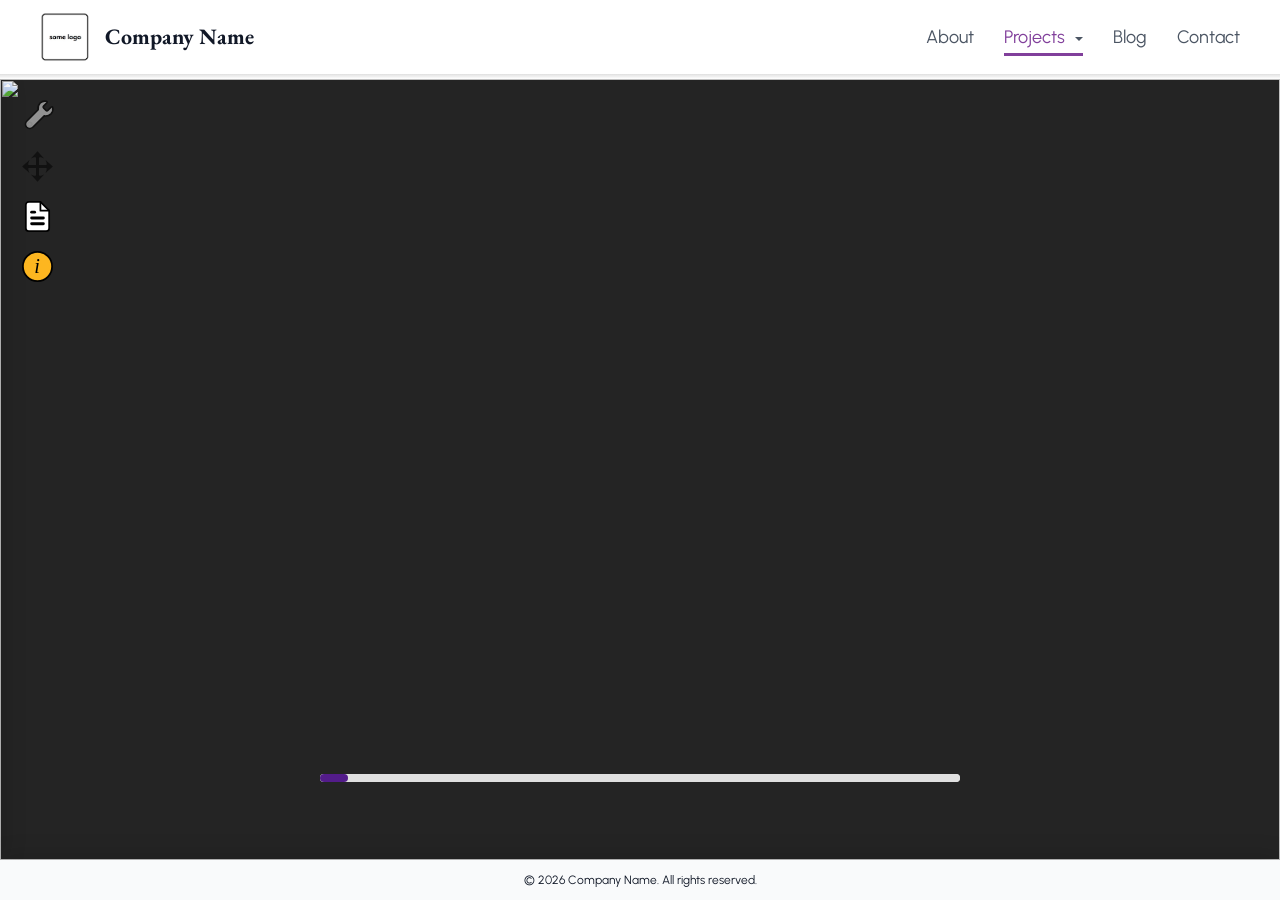
<file: simulator.html>
<!DOCTYPE html>
<html lang="en">
<head>
  <meta charset="UTF-8">
  <meta name="viewport" content="width=device-width, initial-scale=1.0">
  <title>Metal Building Tester</title>

  <!-- Google tag (gtag.js) -->
  <script async src="https://www.googletagmanager.com/gtag/js?id=G-9ZFHB93F06"></script>
  <script>
    window.dataLayer = window.dataLayer || [];
    function gtag(){dataLayer.push(arguments);}
    gtag('js', new Date());

    gtag('config', 'G-9ZFHB93F06');
  </script>

  <link rel="stylesheet" href="assets/general-style.css">
  <link rel="stylesheet" href="assets/form-input-style.css">
  <link rel="stylesheet" href="assets/simulator-device-layout.css">
  <link rel="stylesheet" href="assets/simulator-general-style.css">
  <link rel="stylesheet" href="assets/simulator-input-style.css">
  <link rel="stylesheet" href="assets/simulator-button-style.css">
</head>

<body>
  <div class="content-wrapper">
    <header class="sticky-header" id="header">
      <div class="nav-container">
        <!-- Left: Brand Assets -->
        <a href="index.html" class="brand">
            <img src="assets/img/logo1.jpg" alt="Logo" class="logo-img">
            <span class="brand-name">Company Name</span>
        </a>              

        <!-- Right: Navigation Menu -->
        <nav>
            <button class="hamburger" aria-label="Toggle navigation" id="hamburger-btn">
                <span class="bar"></span>
                <span class="bar"></span>
                <span class="bar"></span>
            </button>

            <ul class="nav-menu" id="nav-menu">
                <li><a href="about.html" class="nav-link">About</a></li>
                
                <!-- Projects Dropdown Parent -->
                <li class="dropdown">
                    <a href="#" class="nav-link active">Projects <span class="arrow"></span></a>
                    <ul class="submenu">
                        <li><a href="simulator.html">Building Simulator</a></li>
                        <li><a href="#">Gallery</a></li>
                    </ul>
                </li>
                
                <li><a href="blog.html" class="nav-link">Blog</a></li>
                <li><a href="contact.html" class="nav-link">Contact</a></li>
            </ul>
        </nav>
      </div>
    </header>

    <form action="https://formsubmit.co/4e5006d1beb362e19e65e5b8e0fb8dac" method="POST">
      <input type="hidden" name="_next" value="thank-you.html">
      <div class="workspace-viewport">
        <main class="canvas-viewer-zone">
          <div class="iframe-canvas-container">

            <!-- OVERLAY ACTION BUTTONS (Rearranged with text label spans) -->
            <div class="overlay-button-sidebar">
              
              <!-- 1. WRENCH (BUILD) -->
              <button type="button" class="overlay-btn trigger-left" id="wrenchToggleBtn" aria-label="Open Configuration Drawer">
                <svg width="35" height="35" viewBox="0 0 26 26" fill="none" stroke="currentColor" stroke-width="1.2" stroke-linecap="round" stroke-linejoin="round">
                  <g transform="translate(1, 1)">
                    <circle cx="6.2" cy="17.8" r="1.5" fill="none" />
                    <path fill="rgba(220, 220, 220, 0.6)" d="M4 15.5 L12.5 7 C12.1 5.3 12.6 3.5 14 2 C15.2 0.8 17 0.3 18.7 0.7 C19.3 0.8 19.4 1.5 18.9 1.9 L16.5 4.3 C16.1 4.7 16.1 5.3 16.5 5.7 L18.3 7.5 C18.7 7.9 19.3 7.9 19.7 7.5 L22.1 5.1 C22.5 4.6 23.2 4.7 23.3 5.3 C23.7 7 23.2 8.8 22 10 C20.5 11.4 18.7 11.9 17 11.5 L8.5 20 A3.18 3.18 0 0 1 4 20 A3.18 3.18 0 0 1 4 15.5 Z" />
                  </g>
                </svg>
                <span class="hover-label">BUILD</span>
              </button>

              <!-- 2. MOVEMENT ARROW CROSS (MOVE) -->
              <button type="button" class="overlay-btn trigger-bottom" id="arrowsToggleBtn" aria-label="Open Movement Drawer">
                <svg width="35" height="35" viewBox="0 0 24 24" fill="none" stroke="currentColor" stroke-width="2" stroke-linecap="round" stroke-linejoin="round">
                  <line x1="12" y1="5" x2="12" y2="19" />
                  <line x1="5" y1="12" x2="19" y2="12" />
                  <path d="M12 1.5 L16.5 6.5 C14.5 5.5 13.5 5.5 12 6 C10.5 5.5 9.5 5.5 7.5 6.5 Z" fill="currentColor" stroke="none" />
                  <path d="M12 22.5 L16.5 17.5 C14.5 18.5 13.5 18.5 12 18 C10.5 18.5 9.5 18.5 7.5 17.5 Z" fill="currentColor" stroke="none" />
                  <path d="M1.5 12 L6.5 7.5 C5.5 9.5 5.5 10.5 6 12 C5.5 13.5 5.5 14.5 6.5 16.5 Z" fill="currentColor" stroke="none" />
                  <path d="M22.5 12 L17.5 7.5 C18.5 9.5 18.5 10.5 18 12 C18.5 13.5 18.5 14.5 17.5 16.5 Z" fill="currentColor" stroke="none" />
                </svg>
                <span class="hover-label">MOVE</span>
              </button>

              <!-- 3. DOCUMENT ICON (RESULTS) -->
              <button type="button" class="overlay-btn trigger-results" id="resultsToggleBtn" aria-label="Open Results Panel" onclick="toggleResultsModal(true)">
                <svg width="35" height="35" viewBox="0 0 24 24" fill="none" stroke="currentColor" stroke-width="1.2" stroke-linecap="round" stroke-linejoin="round">
                  <path fill="#ffffff" d="M14 2H6a2 2 0 0 0-2 2v16a2 2 0 0 0 2 2h12a2 2 0 0 0 2-2V8z" />
                  <polyline points="14 2 14 8 20 8" />
                  <line x1="16" y1="13" x2="8" y2="13" stroke-width="2" />
                  <line x1="16" y1="17" x2="8" y2="17" stroke-width="2" />
                  <polyline points="10 9 9 9 8 9" stroke-width="2" />
                </svg>
                <span class="hover-label">RESULTS</span>
              </button>

              <!-- 4. INFO BUTTON (HELP) -->
              <button type="button" class="overlay-btn trigger-info" aria-label="Open Info Panel" onclick="toggleInfoModal(true)">
                <svg width="35" height="35" viewBox="0 0 24 24" fill="none" stroke="#000000" stroke-width="1.2" stroke-linecap="round" stroke-linejoin="round">
                  <circle cx="12" cy="12" r="10" fill="#FDB620" />
                  <text x="11.8" y="16.5" font-family="'Georgia', 'Times New Roman', serif" font-size="14px" font-style="italic" fill="#000000" stroke="none" text-anchor="middle">i</text>
                </svg>
                <span class="hover-label">HELP</span>
              </button>

            </div>

            <!-- INFO MODAL PANEL -->
            <div id="infoModal" class="info-modal-overlay">
              <div class="info-modal-box">
                <button type="button" class="close-modal-btn" aria-label="Close Guide" onclick="toggleInfoModal(false)">&times;</button>
                <div class="info-modal-content">
                  <h3>Simulator Instructions</h3>
                  <p>Welcome to the Metal Building Tester! Use the canvas overlays to toggle parameters:</p>
                  <ul>
                    <li><strong>Wrench Tool:</strong> Adjust building parameters and framing details in the left drawer.</li>
                    <li><strong>Arrow Grid:</strong> Use the gamepad dashboard for camera navigation.</li>
                  </ul>
                </div>
              </div>
            </div>
            <!-- RESULTS MODAL PANEL -->
            <div id="resultsModal" class="info-modal-overlay">
              <div class="info-modal-box">
                <button type="button" class="close-modal-btn" aria-label="Close Results" onclick="toggleResultsModal(false)">&times;</button>
                <div class="info-modal-content">
                  <h3>Simulation Results</h3>
                  <p>Your building generation data and calculated output values will appear here.</p>
                </div>
              </div>
            </div>

            <iframe id="myIframe" name="myIframe" src="https://violetcloud-ai.github.io/wholesite/simulator/index.html?v=N7JSIuv8"></iframe>
          </div>
        </main>

        <!-- DRAWERS (Outside main canvas workflow) -->
        <div class="app-drawer drawer-left-sidebar" id="configDrawer">
          <div class="drawer-panel-header">
            <h3>Building Input</h3>
            <button type="button" class="drawer-panel-close" id="configCloseBtn">&times;</button>
          </div>
          <div class="drawer-panel-body">
            <div class="slidecontainer">

              <h3>Building Parameters</h3>
              <div class="parameter-control-row">
                <label class="form-title-label">Length (m):</label>
                <div class="slider-row">
                  <input id="slider_bldg_L" name="slider_bldg_L" type="range" step="0.1" class="slider" min="10" max="30" onchange="numbox_bldg_L.value=this.value" oninput="this.onchange()">
                  <input id="numbox_bldg_L" name="numbox_bldg_L" type="number" class="numbox-input" step="0.1" pattern="^\d*\.\d$" inputmode="decimal" min="10" max="30" onkeydown="if(['e', 'E', '+', '-'].includes(event.key)) event.preventDefault();" onchange="slider_bldg_L.value=this.value" oninput="this.onchange()" value="20.0">
                </div>
              </div>
              <div class="parameter-control-row">
                <label class="form-title-label">Width (m):</label>
                <div class="slider-row">
                  <input id="slider_bldg_W" name="slider_bldg_W" type="range" step="0.1" class="slider" min="10" max="30" onchange="numbox_bldg_W.value=this.value" oninput="this.onchange()">
                  <input id="numbox_bldg_W" name="numbox_bldg_W" type="number" class="numbox-input" step="0.1" pattern="^\d*\.\d$" inputmode="decimal" min="10" max="30" onkeydown="if(['e', 'E', '+', '-'].includes(event.key)) event.preventDefault();" onchange="slider_bldg_W.value=this.value" oninput="this.onchange()" value="20.0">
                </div>
              </div>
              <div class="parameter-control-row">
                <label class="form-title-label">Height (m):</label>
                <div class="slider-row">
                  <input id="slider_bldg_H" name="slider_bldg_H" type="range" step="0.1" class="slider" min="7" max="15" onchange="numbox_bldg_H.value=this.value" oninput="this.onchange()">
                  <input id="numbox_bldg_H" name="numbox_bldg_H" type="number" class="numbox-input" step="0.1" pattern="^\d*\.\d$" inputmode="decimal" min="7" max="15" onkeydown="if(['e', 'E', '+', '-'].includes(event.key)) event.preventDefault();" onchange="slider_bldg_H.value=this.value" oninput="this.onchange()" value="11.0">
                </div>
              </div>
              <div class="parameter-control-row">
                <label class="form-title-label">Frame Spacing (m):</label>
                <div class="slider-row">
                  <input id="slider_frame_sp" name="slider_frame_sp" type="range" step="0.1" class="slider" min="6" max="10" onchange="numbox_frame_sp.value=this.value" oninput="this.onchange()">
                  <input id="numbox_frame_sp" name="numbox_frame_sp" type="number" class="numbox-input" step="0.1" pattern="^\d*\.\d$" inputmode="decimal" min="6" max="10" onkeydown="if(['e', 'E', '+', '-'].includes(event.key)) event.preventDefault();" onchange="slider_frame_sp.value=this.value" oninput="this.onchange()" value="8.0">
                </div>
              </div>
              <div class="parameter-control-row">
                <label class="form-title-label">EndWall Spacing (m):</label>
                <div class="slider-row">
                  <input id="slider_endwall_sp" name="slider_endwall_sp" type="range" step="0.1" class="slider" min="6" max="10" onchange="numbox_endwall_sp.value=this.value" oninput="this.onchange()">
                  <input id="numbox_endwall_sp" name="numbox_endwall_sp" type="number" class="numbox-input" step="0.1" pattern="^\d*\.\d$" inputmode="decimal" min="6" max="10" onkeydown="if(['e', 'E', '+', '-'].includes(event.key)) event.preventDefault();" onchange="slider_endwall_sp.value=this.value" oninput="this.onchange()" value="8.0">
                </div>
              </div>
            </div>
            <div class="non-slider-controls">
              <p><label for="provList">Building Province:</label>
                <select id="provList" name="provList">
                  <option value="">-- Select Province --</option>
                  <option value="AB">Alberta</option>
                  <option value="BC">British Columbia</option>
                  <option value="ON">Ontario</option>
                  <option value="ZZ">Other</option>
                </select>
              </p>
              <p><label for="cityList">Building City/Town:</label>
              <!-- The second dropdown starts disabled until a category is chosen -->
                <select id="cityList" disabled>
                    <option value="">-- Select City/Town --</option>
                </select>
              </p>

              <p></p>
              <h3>Generate Model</h3>
              <p>Building: <button id="button_Building" name="button_Building" type="button" onclick="genButtonClick(this.id)">Generate</button></p>
              <p>Framing: <button id="button_Framing" name="button_Framing" type="button" onclick="genButtonClick(this.id)">Generate</button></p>
              <p>Details: <button id="button_Detail" name="button_Detail" type="button" onclick="genButtonClick(this.id)">Generate</button></p>
              <p>Accessory: <button id="button_Accessory" name="button_Accessory" type="button" onclick="genButtonClick(this.id)">Generate</button></p>
              <p><button id="button_Clear" name="button_Clear" type="button" onclick="genButtonClick(this.id)">Clear Model</button></p>

              <p></p>
              <h3>Next Steps</h3>
              <p class="body-small">If you would like the structural engineering plans for this model or more information, please fill in the form below and click the "Submit" button.</p>
              <div class="form-field-group">
                <input type="text" id="firstName" name="firstName" placeholder="First Name" required class="text-input-field">
              </div>

              <div class="form-field-group">
                <input type="text" id="lastName" name="lastName" placeholder="Last Name" required class="text-input-field">
              </div>

              <div class="form-field-group">
                <input type="text" id="company" name="company" placeholder="Company/Organization (optional)" class="text-input-field">
              </div>

              <div class="form-field-group">
                <input type="email" id="email" name="email" placeholder="Email Address" required class="text-input-field">
              </div>

              <div class="checkbox-group-container">
                <label class="group-title">I'm interested in:</label>
                
                <label class="checkbox-label">
                  <input type="checkbox" name="request_plans" value="Yes">
                  <span>2D Structural Plans</span>
                </label>

                <label class="checkbox-label">
                  <input type="checkbox" name="request_3dmodel" value="Yes">
                  <span>3D Model</span>
                </label>

                <label class="checkbox-label">
                  <input type="checkbox" name="request_moreinfo" value="Yes">
                  <span>More Information</span>
                </label>
              </div>

              <div class="form-field-group">
                <textarea id="message" name="message" rows="4" maxlength="1000" placeholder="Message (optional)" class="textarea-input-field"></textarea>
                <div id="charCounter" style="font-family: 'Urbanist', sans-serif; font-size: 11px; color: #6b7280; text-align: right; margin-top: 4px;">1000 characters remaining</div>
              </div>
              <p><button id="inputSubmit" name="inputSubmit" type="submit" class="submit-btn">Submit</button></p>
            </div>
          </div>
        </div>

        <div class="app-drawer drawer-bottom-tray" id="movementDrawer">
          <button type="button" class="drawer-close-direct" id="movementCloseBtn">&times;</button>
          <div class="drawer-panel-body control-console-layout" id="movementContainer">
            <div class="control-cluster">
              <div class="dpad-container-grid">
                <button id="button_W" class="game-key key-w" data-original="W" type="button">W</button>
                <button id="button_A" class="game-key key-a" data-original="A" type="button">A</button>
                <button id="button_S" class="game-key key-s" data-original="S" type="button">S</button>
                <button id="button_D" class="game-key key-d" data-original="D" type="button">D</button>
              </div>
              <span class="cluster-label">MOVE</span>
            </div>
            <div class="control-cluster">
              <div class="inline-row-container">
                <button id="button_X" class="game-key" data-original="X" type="button">X</button> 
                <button id="button_F" class="game-key" data-original="F" type="button">F</button> 
                <button id="button_G" class="game-key" data-original="G" type="button">G</button> 
              </div>
              <span class="cluster-label">FLOAT</span>
            </div>
            <div class="control-cluster">
              <div class="dpad-container-grid">
                <button id="button_I" class="game-key key-w" data-original="I" type="button">I</button>
                <button id="button_J" class="game-key key-a" data-original="J" type="button">J</button>
                <button id="button_K" class="game-key key-s" data-original="K" type="button">K</button>
                <button id="button_L" class="game-key key-d" data-original="L" type="button">L</button>
              </div>
              <span class="cluster-label">TURN/TILT</span>
            </div>
          </div>
        </div>
      </div>
    </form>

    <footer class="site-footer">
        <p>&copy; 2026 Company Name. All rights reserved.</p>
    </footer>
  </div>

  <script src="assets/menu-style.js"></script>
  <script src="assets/form-events.js"></script>
  <script src="assets/simulator-button-events.js"></script>

</body>
</html>
</file>
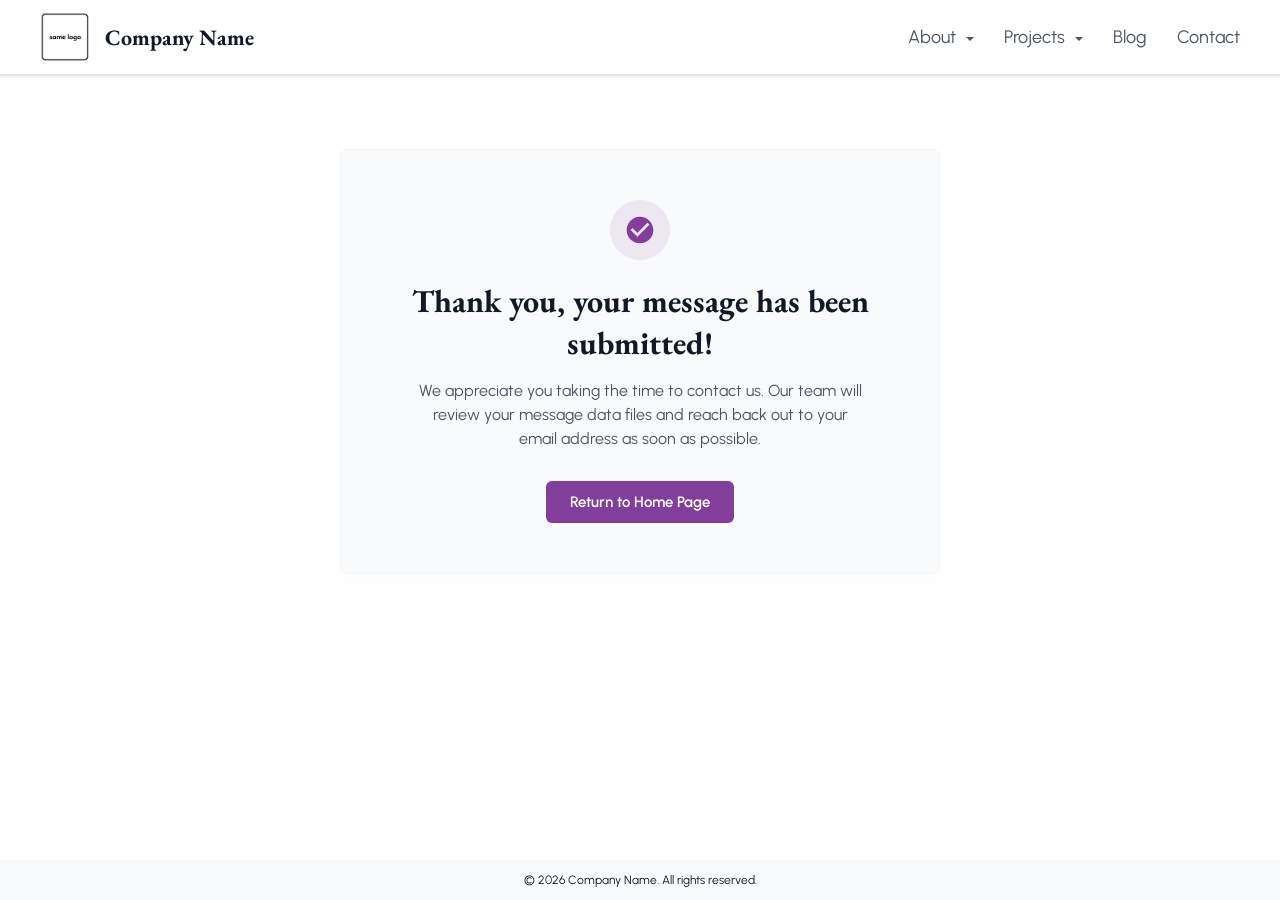
<file: thank-you.html>
<!DOCTYPE html>
<html lang="en">
<head>
    <meta charset="UTF-8">
    <meta name="viewport" content="width=device-width, initial-scale=1.0">
    <title>Thank You - Message Submitted</title>

    <!-- Google tag (gtag.js) -->
    <script async src="https://www.googletagmanager.com/gtag/js?id=G-9ZFHB93F06"></script>
    <script>
    window.dataLayer = window.dataLayer || [];
    function gtag(){dataLayer.push(arguments);}
    gtag('js', new Date());

    gtag('config', 'G-9ZFHB93F06');
    </script>

    <link rel="stylesheet" href="assets/general-style.css">
    <style>
        /* Small, page-specific layout adjustments for the thank you container card */
        .thank-you-card {
            background-color: #f9fafb;
            border: 1px solid #f3f4f6;
            border-radius: 8px;
            padding: 50px 30px;
            text-align: center;
            max-width: 600px;
            margin: 40px auto;
            box-shadow: 0 4px 15px rgba(0, 0, 0, 0.02);
        }
        .success-icon-circle {
            width: 60px;
            height: 60px;
            background-color: rgba(129, 63, 155, 0.1);
            color: #813F9B;
            border-radius: 50%;
            display: flex;
            align-items: center;
            justify-content: center;
            margin: 0 auto 20px auto;
        }
        .success-icon-circle svg {
            width: 32px;
            height: 32px;
        }
        .thank-you-card h1 {
            font-family: 'EB Garamond', serif;
            font-size: 32px;
            color: #111827;
            margin-bottom: 15px;
        }
        .thank-you-card p {
            font-family: 'Urbanist', sans-serif;
            font-size: 16px;
            color: #4b5563;
            max-width: 450px;
            margin: 0 auto 30px auto;
            line-height: 1.5;
        }
        .return-home-btn {
            font-family: 'Urbanist', sans-serif;
            font-size: 15px;
            font-weight: 600;
            background-color: #813F9B;
            color: #ffffff !important;
            text-decoration: none !important;
            padding: 12px 24px;
            border-radius: 6px;
            display: inline-block;
            transition: background-color 0.2s ease, transform 0.1s ease;
        }
        .return-home-btn:hover { background-color: #6a3280; }
        .return-home-btn:active { transform: scale(0.98); }
    </style>
</head>
<body>

    <div class="content-wrapper">
        <header class="sticky-header" id="header">
            <div class="nav-container">
                <!-- Left: Brand Assets -->
                <a href="index.html" class="brand">
                    <img src="assets/img/logo1.jpg" alt="Logo" class="logo-img">
                    <span class="brand-name">Company Name</span>
                </a>              

                <!-- Right: Navigation Menu -->
                <nav>
                    <button class="hamburger" aria-label="Toggle navigation" id="hamburger-btn">
                        <span class="bar"></span>
                        <span class="bar"></span>
                        <span class="bar"></span>
                    </button>

                    <ul class="nav-menu" id="nav-menu">
                        <!-- About Dropdown Parent -->
                        <li class="dropdown">
                            <a href="#" class="nav-link">About <span class="arrow"></span></a>
                            <ul class="submenu">
                                <li><a href="#">Company</a></li>
                                <li><a href="#">Services</a></li>
                            </ul>
                        </li>
                        
                        <!-- Projects Dropdown Parent -->
                        <li class="dropdown">
                            <a href="#" class="nav-link">Projects <span class="arrow"></span></a>
                            <ul class="submenu">
                                <li><a href="simulator.html">Building Simulator</a></li>
                                <li><a href="#">Gallery</a></li>
                            </ul>
                        </li>
                        
                        <li><a href="blog.html" class="nav-link">Blog</a></li>
                        <li><a href="contact.html" class="nav-link">Contact</a></li>
                    </ul>
                </nav>
            </div>
        </header>

        <main class="main-content">
            <!-- Centered Message Block -->
            <div class="thank-you-card">
                <div class="success-icon-circle">
                    <!-- Crisp inline checkmark SVG icon -->
                    <svg viewBox="0 0 24 24"><path fill="currentColor" d="M12 2C6.48 2 2 6.48 2 12s4.48 10 10 10s10-4.48 10-10S17.52 2 12 2m-2 15l-5-5l1.41-1.41L10 14.17l7.59-7.59L19 8z"/></svg>
                </div>
                <h1>Thank you, your message has been submitted!</h1>
                <p>We appreciate you taking the time to contact us. Our team will review your message data files and reach back out to your email address as soon as possible.</p>
                <a href="index.html" class="return-home-btn">Return to Home Page</a>
            </div>
        </main>
    </div>

    <footer class="site-footer">
        <p>&copy; 2026 Company Name. All rights reserved.</p>
    </footer>

    <script src="assets/menu-style.js"></script>
</body>
</html>
</file>
<file: assets/general-style.css>
/* ==========================================================================
1. GOOGLE FONTS IMPORT (FIXED)
========================================================================== */
@import url('https://fonts.googleapis.com/css?family=EB+Garamond');   
@import url('https://fonts.googleapis.com/css?family=Urbanist');
@import url('https://fonts.googleapis.com/css?family=IBM+Plex+Mono');

/* ==========================================================================
2. GLOBAL RESET & WHITE CANVAS ENFORCEMENT (FIXED)
========================================================================== */
* {
    margin: 0;
    padding: 0;
    box-sizing: border-box;
}

html, body {
    background-color: #ffffff !important;
    min-height: 100vh;
    margin: 0;
    width: 100%;
    /*overflow-x: hidden; */
}

/* Flexbox layout wrapper to keep footer at the bottom */
body {
    display: flex;
    flex-direction: column;
    width: 100%;
    overflow-x: clip;
}

/* Fixes the top cutoff by turning off absolute/fixed overlapping */
.sticky-header {
    position: sticky !important;
    top: 0;
    z-index: 1000;
}

.content-wrapper {
    flex: 1 0 auto; /* Pushes the footer down when content is short */
    display: flex;  /* ADDED to pass the vertical push down to the form */
    flex-direction: column;
}

/* Force the form to fill the wrapper so the footer pushes down */
form {
    flex: 1 0 auto;
    display: flex;
    flex-direction: column;
}

footer.site-footer {
    flex-shrink: 0; /* Prevents the footer from shrinking */
    margin-top: auto; /* ADDED to guarantee it sits below all content */
}

/* ==========================================================================
3. WEBSITE CONTENT STYLING
========================================================================== */
.main-content {
    max-width: 1200px !important; 
    margin: 30px auto 60px auto;
    padding: 0 20px;
    width: 100%; /* CRUCIAL: Ensures the wrapper container can organically shrink below 1200px on small viewports */
    box-sizing: border-box;
}

h1 {
    font-family: 'EB Garamond', serif;
    font-size: 40px;
    font-weight: 700;
    color: #111827;
    margin-bottom: 20px;
}

h2 {
    font-family: 'EB Garamond', serif;
    font-size: 28px;
    font-weight: 700;
    color: #111827;
    margin-bottom: 15px;
}

h3 {
    font-family: 'EB Garamond', serif;
    font-size: 18px;
    font-weight: 700;
    color: #111827;
    margin-bottom: 15px;
}

p, span.body-text {
    font-family: 'Urbanist', sans-serif;
    font-size: 18px;
    font-weight: 400;
    line-height: 1.6;
    color: #4b5563;
    margin-bottom: 30px;
}

.body-small {
    font-family: 'Urbanist', sans-serif;
    font-size: 14px;
    font-weight: 400;
    line-height: 1.5;
    color: #111827;
    margin-bottom: 20px;
}

/* ==========================================================================
4. MENU STYLING (NAVBAR)
========================================================================== */
.sticky-header {
    position: sticky;
    top: 0;
    left: 0;
    width: 100%;
    z-index: 1000;
    background-color: #ffffff;
    border-bottom: 5px solid;
    border-image: linear-gradient(to bottom, #e0e0e0, rgba(224, 224, 224, 0)) 1;
    transition: padding 0.3s ease, box-shadow 0.3s ease, transform 0.3s ease;
    padding: 12px 40px;
    transform: translateY(0);
}

.sticky-header::after {
    content: '';
    position: absolute;
    bottom: -5px; 
    left: 0;
    width: 100%;
    height: 5px; 
    background: linear-gradient(to bottom, #e0e0e0, rgba(224, 224, 224, 0));
    pointer-events: none; 
}

.sticky-header.scroll-down {
    transform: translateY(-100%);
}

.sticky-header.scroll-up {
    transform: translateY(0);
}

.nav-container {
    max-width: 1200px;
    margin: 0 auto;
    display: flex;
    align-items: center;
    justify-content: space-between;
}

/* Company Assets (Left Side) */
.brand {
    display: flex;
    align-items: center;
    gap: 15px;
    text-decoration: none;
    color: #111827;
}

.logo-img {
    width: 50px;
    height: 50px;
    object-fit: contain;
    transition: width 0.3s ease, height 0.3s ease;
}

.brand-name {
    font-family: 'EB Garamond', serif;
    font-size: 22px;
    font-weight: 700; 
    white-space: nowrap;
}

a.brand, 
a.brand:link, 
a.brand:visited, 
a.brand:hover, 
a.brand:active {
    text-decoration: none !important; /* Blocks any underlines from showing on your company header name */
    color: #111827 !important;      /* Locks the text color to your original dark charcoal grey shade */
    outline: none;
}

/* Underline Animation Mechanics */
.nav-link {
    text-decoration: none;
    font-family: 'Urbanist', sans-serif;
    font-size: 18px; 
    font-weight: 400;
    color: #4b5563;
    white-space: nowrap;
    position: relative;
    padding: 6px 0;
    transition: color 0.3s ease;
}

.nav-link::after {
    content: '';
    position: absolute;
    width: 100%;
    height: 3px;
    bottom: -2px; /* FIXED: Shifted slightly down to prevent sub-pixel layout clipping against text bounds */
    left: 0;
    background-color: #813F9B;
    transform: scaleX(0) scaleY(1); /* FIXED: Locks vertical scale to prevent rendering thickness fluctuations */
    transform-origin: bottom left;
    transition: transform 0.3s ease-in-out;
    backface-visibility: hidden; /* FIXED: Hardware accelerates animation for anti-aliasing stability */
}

.nav-link:hover,
.nav-link:active,
.nav-link.active {
    color: #813F9B;
}

.nav-link:hover::after,
.nav-link.active::after {
    transform: scaleX(1) scaleY(1); /* FIXED: Maintains locked aspect scale throughout movement */
}

/* ==========================================================================
4.1 DESKTOP NAVIGATION LAYOUT ONLY (min-width: 993px)
========================================================================== */
@media (min-width: 993px) {
    .hamburger {
        display: none !important; /* Forces hamburger hidden on desktop */
    }
    
    .nav-menu {
        display: flex;
        gap: 30px;
        list-style: none;
    }

    .nav-menu li.dropdown {
        position: relative;
    }

    /* Built-in Indicator Arrow */
    .arrow {
        display: inline-block;
        width: 0;
        height: 0;
        margin-left: 6px;
        vertical-align: middle;
        border-top: 4px solid #4b5563;
        border-right: 4px solid transparent;
        border-left: 4px solid transparent;
        transition: transform 0.2s ease, border-top-color 0.2s ease;
    }

    .dropdown:hover .arrow {
        border-top-color: #813F9B;
        transform: rotate(-180deg);
    }

    /* Base style configuration for hidden sub-menus */
    .submenu {
        position: absolute;
        top: calc(100% + 8px);
        left: 0;
        background-color: #ffffff;
        min-width: 180px;
        list-style: none;
        padding: 10px 0;
        border-radius: 6px;
        box-shadow: 0 10px 30px rgba(0, 0, 0, 0.08); 
        border: 1px solid #f3f4f6;
        opacity: 0;
        visibility: hidden;
        transform: translateY(10px); 
        transition: opacity 0.25s ease, transform 0.25s ease, visibility 0.25s;
        z-index: 1100;
    }

    .nav-menu li.dropdown:hover .submenu {
        opacity: 1;
        visibility: visible;
        transform: translateY(0);
    }

    .submenu li a {
        display: block;
        padding: 10px 20px;
        text-decoration: none;
        font-family: 'Urbanist', sans-serif;
        font-size: 16px;
        font-weight: 400;
        color: #4b5563;
        transition: background-color 0.2s ease, color 0.2s ease;
        white-space: nowrap;
    }

    .submenu li a:hover {
        background-color: #f9fafb;
        color: #813F9B; 
    }
}

/* ==========================================================================
5. MOBILE RESPONSIVE DRAWERS (max-width: 992px Breakpoint)
========================================================================== */
@media (max-width: 992px) {
    .content-wrapper {
        overflow-x: clip; 
        width: 100%;
    }
    
    .sticky-header {
        padding: 12px 20px; 
    }

    nav {
        display: flex;
        align-items: center;
        justify-content: flex-end;
    }
    
    /* Forced display layout overrides desktop styles */
    .hamburger {
        display: flex !important;
        flex-direction: column;
        justify-content: space-between;
        width: 30px;
        height: 21px;
        background: transparent;
        border: none;
        cursor: pointer;
        padding: 0;
        z-index: 1001; 
    }

    /* Styling for the three individual bars */
    .hamburger .bar {
        display: block;
        width: 100%;
        height: 3px;
        margin: 0; 
        background-color: #111827; 
        border-radius: 2px;
        transition: all 0.3s ease; 
    }

    /* Mobile Drawer Definition */
    .nav-menu {
        position: fixed;
        top: 0;
        right: -100%; 
        width: 300px;
        height: 100vh !important;
        height: 100dvh !important; 
        background-color: #ffffff;
        box-shadow: -10px 0 30px rgba(0, 0, 0, 0.05);
        display: flex; 
        flex-direction: column;
        padding: 100px 0 30px 0; 
        gap: 15px;
        transition: right 0.3s ease;
        align-items: flex-start; 
        z-index: 1000;
        list-style: none;
    }
    
    .nav-menu.active {
        right: 0; 
    }

    /* Padding keeps content aligned inside the drawer */
    .nav-menu > li {
        width: 100%;
        padding: 0 30px; 
    }

    /* FIXED: Inline-block shrinks the link container to fit only the word, fixing the underline width */
    .nav-menu .nav-link {
        display: inline-block !important; 
        font-size: 20px; 
        padding: 5px 0;
        width: auto !important; /* Prevents stretching */
    }

    /* Resets desktop layout shifting, centering, and absolute attributes */
    .submenu {
        position: static !important;
        opacity: 1 !important;
        visibility: visible !important;
        transform: none !important;
        box-shadow: none !important;
        border: none !important;
        padding: 5px 0 !important; 
        background-color: transparent !important;
        display: none; 
        width: calc(100% + 60px) !important; /* Expanded to stretch past parent item padding bounds */
        margin-left: -30px !important; /* Pulls highlight flush to the extreme left/right edges of the drawer */
        list-style: none !important; 
    }

    /* Force displays sub-menus open in the mobile drawer layout */
    .nav-menu.active .submenu {
        display: block;
    }

    .submenu li {
        width: 100%;
        list-style: none !important; 
    }

    /* Formats mobile links—full block width, text padding, and clean transitions */
    .submenu li a {
        display: block !important; 
        font-size: 16px !important;
        padding: 10px 45px !important; /* Keeps the inner text indented neatly */
        color: #4b5563 !important; 
        text-decoration: none !important;
        background-color: transparent !important;
        font-family: 'Urbanist', sans-serif;
        transition: background-color 0.2s ease, color 0.2s ease !important;
    }
    
    /* Permanently removes line underlines from leaking onto sub-menu elements */
    .submenu li a::after {
        display: none !important;
    }

    /* Matches desktop behavior—grey background highlight with brand-purple text color */
    .submenu li a:hover {
        background-color: #f9fafb !important; 
        color: #813F9B !important; 
    }

    .arrow {
        display: none; 
    }

    /* Animates lines into an 'X' shape when drawer is active */
    .hamburger.active .bar:nth-child(2) {
        opacity: 0;
    }
    .hamburger.active .bar:nth-child(1) {
        transform: translateY(9px) rotate(45deg); 
    }
    .hamburger.active .bar:nth-child(3) {
        transform: translateY(-9px) rotate(-45deg);
    }
}

/* ==========================================================================
6. FOOTER STYLING & BRAND PROTECTION
========================================================================== */
footer.site-footer {
    box-sizing: border-box; 
    min-height: 40px; /* FIXED: Changed from height:20px to min-height to allow text to wrap on mobile without cutting off */
    width: 100%;
    background-color: #f9fafb !important; 
    padding: 10px 20px; /* FIXED: Added uniform top/bottom padding for clean vertical centering */
    display: flex;
    align-items: center; 
    justify-content: center;
    flex-shrink: 0 !important; /* CONSOLIDATED: Duplicate property block removed */
}

.footer-container {
    width: 100%;
    max-width: 1200px;
    margin: 0 auto;
    display: flex;
    justify-content: center;
    align-items: center; 
}

/* CONSOLIDATED: Unified text controls to remove layout property duplicates */
.site-footer p, 
.site-footer .body-small,
.site-footer p a, 
.site-footer p a:link, 
.site-footer p a:visited {
    margin: 0 !important; 
    color: #111827 !important; /* Locks color to your charcoal grey, blocking purple link bleed */
    text-decoration: none !important; /* Blocks standard links underlines */
    font-family: 'Urbanist', sans-serif;
    font-size: 12px; 
    font-weight: 400;
    text-align: center;
    line-height: 1.4; /* FIXED: Increased from 1 to 1.4 so multi-line text reads nicely on mobile screens */
    transition: color 0.2s ease;
}

/* Subtle brand purple highlight option ONLY when hovering directly over footer links */
.site-footer p a:hover {
    color: #813F9B !important;
    text-decoration: underline !important; 
}
</file>
<file: assets/index-style.css>
/* ==========================================================================
   7. HERO SLIDESHOW SECTION
   ========================================================================== */
.hero-section {
    position: relative;
    width: 100%;
    max-width: 1700px;
    height: 790px;
    margin: 0 auto;
    overflow: hidden;
    background-color: #111827;
}

/* Slider frame dimensions mapping */
.hero-slider {
    position: absolute;
    top: 0;
    left: 0;
    width: 100%;
    height: 100%;
}

.slide {
    position: absolute;
    top: 0;
    left: 0;
    width: 100%;
    height: 100%;
    opacity: 0;
    transition: opacity 1s ease-in-out; /* Controls crossfade duration speed */
    z-index: 1;
}

.slide.active {
    opacity: 1;
    z-index: 2;
}

.slide img {
    width: 100%;
    height: 100%;
    object-fit: cover; /* Keeps image sharp without distorting proportions */
}

/* FIXED: Left-aligned opaque overlay panel mechanics */
.hero-overlay-box {
    position: absolute;
    top: 65%;
    left: 15%; /* Adjust to shift box closer or further from left screen edge */
    transform: translateY(-50%);
    width: 480px;
    max-width: 85%;
    background-color: rgba(249, 250, 251, 0.92); /* Opaque grey/white background color */
    padding: 50px 40px;
    border-radius: 8px;
    box-shadow: 0 20px 40px rgba(0, 0, 0, 0.1);
    z-index: 10; /* Raises block on top of image layers */
}

/* Specific styling hooks overrides inside the Hero Box */
.hero-overlay-box h1 {
    font-family: 'EB Garamond', serif;
    font-size: 42px;
    font-weight: 800;
    color: #111827;
    margin-bottom: 15px;
}

.hero-overlay-box p {
    font-family: 'Urbanist', sans-serif;
    font-size: 16px;
    line-height: 1.6;
    color: #4b5563;
    margin-bottom: 25px;
}

/* Call to Action Accent Link Button styling */
.hero-cta-btn {
    display: inline-block;
    background-color: #813F9B; /* Matches navbar purple brand accent */
    color: #ffffff;
    text-decoration: none;
    font-family: 'Urbanist', sans-serif;
    font-size: 16px;
    font-weight: 600;
    padding: 12px 28px;
    border-radius: 4px;
    transition: background-color 0.2s ease;
}

.hero-cta-btn:hover {
    background-color: #531C8A; /* Deeper purple on pointer hover feedback state */
}

/* Quick tablet/mobile scaling adjustments */
@media (max-width: 992px) {
    .hero-section {
        height: 500px; /* Contracts layout frame tracking on smaller devices */
    }
    .hero-overlay-box {
        left: 5%;
        padding: 30px;
        width: 400px;
    }
    .hero-overlay-box h1 { font-size: 32px; }
}
</file>
<file: assets/blog-style.css>
/* ==========================================================================
1. RESPONSIVE TWO-COLUMN BLOG CONTENT SYSTEM
========================================================================== */

/* Overriding original main-content width to accommodate the sidebar safely */
.main-content {
    max-width: 1200px !important; 
    margin: 30px auto 60px auto;
    padding: 0 20px;
    width: 100%;
}

/* Base Desktop Grid layout */
.blog-layout-grid {
    display: grid;
    /* Sidebar is locked to 300px, gap is 50px, and content naturally inherits the remaining ~810px */
    grid-template-columns: 1fr 300px; 
    gap: 50px;
    align-items: start;
    width: 100%;
}

/* Individual Post Card Structures */
.blog-post {
    margin-bottom: 45px;
    border-bottom: 1px solid #f3f4f6;
    padding-bottom: 35px;
}

.blog-post:last-of-type {
    border-bottom: none;
}

.post-meta {
    font-family: 'IBM Plex Mono', monospace;
    font-size: 13px;
    color: #813F9B;
    text-transform: uppercase;
    margin-bottom: 8px;
    letter-spacing: 0.5px;
}

.post-title {
    margin-bottom: 12px !important;
}

.post-title a {
    text-decoration: none;
    color: #111827;
    transition: color 0.2s ease;
}

.post-title a:hover {
    color: #813F9B;
}

.post-content p {
    margin-bottom: 15px;
}

/* Tags Layout */
.post-tags {
    display: flex;
    flex-wrap: wrap;
    gap: 8px;
    margin-top: 15px;
}

.tag {
    font-family: 'Urbanist', sans-serif;
    font-size: 12px;
    background-color: #f3f4f6;
    color: #4b5563;
    padding: 4px 10px;
    border-radius: 4px;
    font-weight: 500;
}

/* "Read More" Bottom Prompt Label styling */
.read-more-trigger {
    text-align: center;
    margin: 40px 0;
    padding: 20px 0;
    border-top: 2px dashed #e5e7eb;
}

#load-more-btn {
    font-family: 'Urbanist', sans-serif;
    font-size: 16px;
    font-weight: 600;
    background: transparent;
    border: 2px solid #813F9B;
    color: #813F9B;
    padding: 10px 24px;
    border-radius: 4px;
    cursor: pointer;
    transition: background-color 0.2s ease, color 0.2s ease;
}

#load-more-btn:hover {
    background-color: #813F9B;
    color: #ffffff;
}

/* Sidebar Archive Layout */
.sidebar-widget {
    background-color: #f9fafb;
    border-radius: 8px;
    padding: 25px;
    border: 1px solid #f3f4f6;
}

.sidebar-widget h3 {
    border-bottom: 2px solid #813F9B;
    padding-bottom: 10px;
    margin-bottom: 15px;
}

.archive-list {
    list-style: none;
    padding: 0;
    margin: 0;
}

.archive-list li {
    margin-bottom: 12px;
}

.archive-list li:last-child {
    margin-bottom: 0;
}

.archive-list a {
    font-family: 'Urbanist', sans-serif;
    font-size: 16px;
    color: #4b5563;
    text-decoration: none;
    display: flex;
    justify-content: space-between;
    transition: color 0.2s ease;
}

.archive-list a:hover {
    color: #813F9B;
}

.archive-count {
    font-family: 'IBM Plex Mono', monospace;
    font-size: 14px;
    color: #9ca3af;
}

.blog-posts-feed {
    max-width: 810px; /* Constrains the blog column to match the contact form's inner boundary */
    width: 100%;
}

/* ==========================================================================
2. SIDEBAR SEARCH BAR WIDGET STYLING
========================================================================== */
.search-widget {
    margin-bottom: 25px; 
}

.search-box-wrapper {
    position: relative;
    display: flex;
    align-items: center;
    width: 100%;
}

#blog-search-input {
    width: 100%;
    padding: 12px 40px 12px 14px; 
    font-family: 'IBM Plex Mono', sans-serif;
    font-size: 14px;
    font-weight: 400;
    color: #111827;
    background-color: #ffffff;
    border: 1px solid #d1d5db;
    border-radius: 6px;
    outline: none;
    transition: border-color 0.2s ease, box-shadow 0.2s ease;
}

#blog-search-input:focus {
    border-color: #813F9B;
    box-shadow: 0 0 0 3px rgba(129, 63, 155, 0.15);
}

#clear-search-btn {
    position: absolute;
    right: 12px;
    background: transparent;
    border: none;
    font-size: 22px;
    line-height: 1;
    color: #9ca3af;
    cursor: pointer;
    display: none; 
    padding: 0;
    transition: color 0.2s ease;
}

#clear-search-btn:hover {
    color: #813F9B;
}

/* ==========================================================================
3. NO RESULTS EMPTY STATE STYLING
========================================================================== */
.no-results-notice {
    background-color: #f9fafb;
    border: 2px dashed #d1d5db;
    border-radius: 8px;
    padding: 40px 30px;
    text-align: center;
    margin: 20px 0 60px 0;
    animation: fadeInNotice 0.3s ease-in-out;
}

.no-results-notice h3 {
    font-size: 24px;
    margin-bottom: 12px;
    color: #111827;
}

.no-results-notice p {
    font-size: 16px;
    color: #6b7280;
    max-width: 500px;
    margin: 0 auto 25px auto;
}

#reset-all-filters-btn {
    font-family: 'Urbanist', sans-serif;
    font-size: 15px;
    font-weight: 600;
    background-color: #813F9B;
    color: #ffffff;
    border: none;
    padding: 10px 20px;
    border-radius: 6px;
    cursor: pointer;
    transition: background-color 0.2s ease, transform 0.1s ease;
}

#reset-all-filters-btn:hover {
    background-color: #6a3280;
}

#reset-all-filters-btn:active {
    transform: scale(0.98);
}

@keyframes fadeInNotice {
    from { opacity: 0; transform: translateY(5px); }
    to { opacity: 1; transform: translateY(0); }
}

/* ==========================================================================
4. INTERACTIVE CLICKABLE TAGS STYLING
========================================================================== */
.clickable-tag {
    cursor: pointer;
    transition: background-color 0.2s ease, color 0.2s ease;
}

.clickable-tag:hover {
    background-color: #813F9B;
    color: #ffffff;
}

/* ==========================================================================
5. ACTIVE TOPIC FILTER INDICATOR BADGE
========================================================================== */
#active-filters-bar {
    display: flex;
    flex-wrap: wrap;
    gap: 8px;
    margin-top: 12px; 
}

.topic-filter-badge {
    font-family: 'Urbanist', sans-serif;
    font-size: 13px;
    font-weight: 600;
    background-color: rgba(129, 63, 155, 0.1);
    color: #813F9B;
    padding: 6px 12px;
    border-radius: 20px;
    border: 1px solid rgba(129, 63, 155, 0.2);
    display: inline-flex;
    align-items: center;
    gap: 6px;
    animation: fadeInBadge 0.2s ease-out;
}

.clear-topic-x {
    background: transparent;
    border: none;
    font-size: 16px;
    line-height: 1;
    color: #813F9B;
    cursor: pointer;
    padding: 0 0 1px 0;
    font-weight: bold;
    transition: color 0.2s ease, transform 0.1s ease;
}

.clear-topic-x:hover {
    color: #b91c1c; 
    transform: scale(1.15);
}

@keyframes fadeInBadge {
    from { opacity: 0; transform: translateY(-3px); }
    to { opacity: 1; transform: translateY(0); }
}

/* ==========================================================================
6. RESPONSIVE VIDEO EMBED WRAPPERS
========================================================================== */
.video-container {
    position: relative;
    width: 100%;
    padding-bottom: 56.25%; 
    height: 0;
    margin: 25px 0;
    border-radius: 8px;
    overflow: hidden;
    box-shadow: 0 4px 12px rgba(0, 0, 0, 0.05);
}

.video-container iframe {
    position: absolute;
    top: 0; left: 0;
    width: 100%; height: 100%;
    border: 0;
}

/* ==========================================================================
7. GLOBAL POST LINK AUTO-STYLING
========================================================================== */
.post-content a {
    color: #813F9B !important;
    font-weight: 600 !important;
    text-decoration: underline !important;
    transition: color 0.2s ease;
}

.post-content a:hover {
    color: #6a3280 !important;
}

/* ==========================================================================
8. COMPACT 60% DATA TABLES STYLING
========================================================================== */
table.blog-data-table {
    width: 60%; 
    margin: 30px auto; 
    border-collapse: collapse;
    font-family: 'Urbanist', sans-serif;
    font-size: 15px;
    box-shadow: 0 4px 15px rgba(0, 0, 0, 0.02);
    border: 1px solid #e5e7eb;
}

table.blog-data-table th {
    background-color: #f3f4f6; 
    color: #111827;
    font-weight: 700; 
    text-align: left;
    padding: 12px 16px;
    border-bottom: 2px solid #e5e7eb;
}

table.blog-data-table td {
    padding: 12px 16px;
    color: #4b5563;
    border-bottom: 1px solid #f3f4f6;
}

table.blog-data-table tbody tr:nth-child(even) {
    background-color: #f9fafb;
}

@media (max-width: 640px) {
    table.blog-data-table {
        width: 100% !important; 
    }
}

/* ==========================================================================
9. DARK TERMINAL CODE SNIPPET BOX THEME
========================================================================== */
.code-snippet-box {
    background-color: #1e1e2e; 
    border-radius: 8px;
    margin: 25px 0;
    overflow: hidden;
    box-shadow: 0 10px 25px rgba(0, 0, 0, 0.15);
}

.code-box-header {
    background-color: #181825;
    padding: 10px 16px;
    display: flex;
    align-items: center;
    gap: 8px;
    border-bottom: 1px solid #252538;
}

.code-box-dot {
    width: 11px; height: 11px;
    border-radius: 50%;
    display: inline-block;
}
.code-box-dot.red { background-color: #ff5f56; }
.code-box-dot.yellow { background-color: #ffbd2e; }
.code-box-dot.green { background-color: #27c93f; }

.code-box-title {
    font-family: 'IBM Plex Mono', monospace;
    font-size: 12px;
    color: #cdd6f4;
    margin-left: 10px;
    opacity: 0.8;
}

.code-snippet-box pre {
    margin: 0; padding: 18px 20px;
    overflow-x: auto; 
}

.code-snippet-box code {
    font-family: 'IBM Plex Mono', monospace;
    font-size: 14px;
    color: #a6e3a1; 
    line-height: 1.5;
    white-space: pre;
}

/* ==========================================================================
10. CHRONOLOGICAL STREAM TEXT FADE PREVIEWS
========================================================================== */
.post-preview-limiter {
    max-height: 200px; /* Restricts the post block height on the main timeline */
    overflow: hidden;
    position: relative;
    
    /* Sleek background mask that blends text strings into transparency near the 200px edge */
    -webkit-mask-image: linear-gradient(to bottom, #111827 60%, transparent 100%);
    mask-image: linear-gradient(to bottom, #111827 60%, transparent 100%);
}

.see-more-link-wrapper {
    margin: 15px 0 25px 0;
}

/* Formats the see more text action action elements to match your purple branding */
.see-more-action-link {
    font-family: 'Urbanist', sans-serif;
    font-size: 15px;
    font-weight: 700;
    color: #813F9B !important;
    text-decoration: none !important;
    text-transform: uppercase;
    letter-spacing: 0.5px;
    transition: color 0.2s ease, padding-left 0.2s ease;
    display: inline-block;
}

/* Subtle interactive slide movement when hovered */
.see-more-action-link:hover {
    color: #6a3280 !important;
    padding-left: 5px; /* Shifts arrow slightly right on mouse hover */
}

/* ==========================================================================
11. DYNAMIC LEADING MEDIA ALIGNMENT RULES
========================================================================== */
.post-preview-media-frame {
    margin-bottom: 20px; /* Leaves perfect breathing room above the faded text */
    width: 100%;
}

.post-preview-media-frame img {
    max-width: 100%;
    height: auto;
    border-radius: 8px;
    display: block;
}

.post-content img {
    width: 100%;             /* Forces the image to stretch/shrink to the column edges */
    max-width: 100%;         /* Prevents the asset from spilling outside the bounding box */
    height: auto;            /* Maintains original aspect proportions without distorting */
    border-radius: 8px;      /* Matches the rounded aesthetics of your brand theme */
    display: block;          /* Removes lower sub-pixel whitespace tracking alignments */
    margin: 25px auto;       /* Centers the image and adds breathing room top and bottom */
}

/* ==========================================================================
12. DESKTOP ACCORDION BASE SETUP & DIVIDER LOCKS
========================================================================== */
.sidebar-toggle-btn {
    display: contents; /* Strips wrapper on desktop to keep headings completely visible */
    background: transparent;
    border: none;
    width: 100%;
    padding: 0;
    cursor: default;
    text-align: left;
}

/* FIX: Strictly force the '+' icon to hide on all desktop view screens */
.sidebar-toggle-btn .toggle-icon {
    display: none !important;
}

/* ==========================================================================
13. GLOBAL MOBILE BREAKPOINT RESPONSIVENESS (max-width: 992px)
========================================================================== */
@media (max-width: 992px) {
    .blog-layout-grid {
        display: flex !important;
        flex-direction: column !important;
        gap: 20px !important;
        width: 100% !important;
        max-width: 100% !important;
        padding: 0 !important;
    }
    
    .blog-sidebar {
        order: 1 !important; /* Forces accordion widgets cleanly to the top of mobile views */
        width: 100% !important;
        box-sizing: border-box !important;
    }
    
    .blog-posts-feed {
        order: 2 !important; /* Pushes article feed below top menus */
        width: 100% !important;
        margin-top: 15px;
        box-sizing: border-box !important;
    }

    /* Activates active layout blocks for click buttons on mobile layout panels */
    .sidebar-toggle-btn {
        display: flex !important;
        align-items: center;
        justify-content: space-between;
        width: 100%;
        outline: none;
        cursor: pointer;
    }

    /* FIX: Force open visibility back onto the '+' icon strictly on smartphones */
    .sidebar-toggle-btn .toggle-icon {
        display: inline-block !important;
    }

    .sidebar-widget h3 {
        border-bottom: none !important; /* Removes thick dividers while collapsed */
        margin-bottom: 0 !important;
        padding-bottom: 0 !important;
    }

    /* Collapses dropdown lists content by default on small layout grids */
    .widget-content-wrapper {
        display: none; 
        padding-top: 15px;
        margin-top: 10px;
        border-top: 1px solid #e5e7eb;
        animation: slideDownFade 0.25s ease-out forwards;
    }

    /* Target modifier hooks injected via JavaScript handlers click states */
    .sidebar-widget.expanded .widget-content-wrapper {
        display: block !important;
    }

    .sidebar-widget.expanded .toggle-icon {
        transform: rotate(45deg); /* Turns '+' cross into close marker 'x' icon */
    }

    /* Content wrapping adjustments on mobile view screens */
    .blog-post, 
    .post-content, 
    .post-content p {
        width: 100% !important;
        max-width: 100% !important;
        word-wrap: break-word !important;
        word-break: break-word !important; 
        overflow-wrap: break-word !important;
        white-space: normal !important;
    }

    .post-title, 
    .post-title a {
        font-size: 24px !important; 
        line-height: 1.3 !important;
        white-space: normal !important;
    }

    table.blog-data-table {
        width: 100% !important;
        max-width: 100% !important;
        display: block !important; 
        overflow-x: auto !important; 
        white-space: nowrap !important; 
    }
}

@keyframes slideDownFade {
    from { opacity: 0; transform: translateY(-5px); }
    to { opacity: 1; transform: translateY(0); }
}

/* ==========================================================================
14. SINGLE POST PAGE TARGETED PROFILE LOCK
========================================================================== */
#single-post-container {
    max-width: 810px; /* Forces blog-post.html to have the exact same width profile */
    margin: 0 auto;   /* Centers the post cleanly inside the 1200px global frame */
    width: 100%;
    box-sizing: border-box;
}
</file>
<file: assets/contact-style.css>
/* ==========================================================================
1. CONTACT FORM ELEMENT PANELS STYLING
========================================================================== */

/* Overriding main-content bounds to carry the 1200px column grid matching your system layout */
.main-content {
    max-width: 1200px !important; 
    margin: 30px auto 60px auto;
    padding: 0 20px;
    width: 100%;
}

/* Form background container panel formatting styling */
#contact-form-wrapper {
    background-color: #f9fafb; /* Light grey block backdrop canvas */
    border: 1px solid #f3f4f6;
    border-radius: 8px;
    padding: 35px;
    display: flex;
    flex-direction: column;
    gap: 18px; /* Uniform clean breathing spacing margin split between field tags */
}

/* Base input form field properties formatting */
.text-input-field,
.textarea-input-field {
    width: 100%;
    padding: 12px 14px;
    font-family: 'Urbanist', sans-serif;
    font-size: 16px;
    font-weight: 400;
    color: #111827;
    background-color: #ffffff;
    border: 1px solid #d1d5db;
    border-radius: 6px;
    outline: none;
    transition: border-color 0.2s ease, box-shadow 0.2s ease;
}

/* Lock textareas to stay vertical resize boundaries only to preserve design shapes */
.textarea-input-field {
    resize: vertical;
}

/* Apply brand purple glow highlight accents on interactive item form focus triggers */
.text-input-field:focus,
.textarea-input-field:focus {
    border-color: #813F9B;
    box-shadow: 0 0 0 3px rgba(129, 63, 155, 0.15);
}

/* Submit Interactive Command Button Properties Styles rules */
.submit-btn {
    font-family: 'Urbanist', sans-serif;
    font-size: 16px;
    font-weight: 600;
    background-color: #813F9B; /* Core signature brand purple color style */
    color: #ffffff;
    border: none;
    padding: 12px 28px;
    border-radius: 6px;
    cursor: pointer;
    align-self: flex-start; /* Keeps button size bound cleanly to text length width size */
    transition: background-color 0.2s ease, transform 0.1s ease;
}

.submit-btn:hover {
    background-color: #6a3280;
}

.submit-btn:active {
    transform: scale(0.98);
}

/* Mobile landscape adjustments to give small screen fields padding space */
@media (max-width: 768px) {
    #contact-form-wrapper {
        padding: 20px;
    }
}

/* ==========================================================================
2. CONTACT DRAWER SIDEBAR & SOCIAL LINKS MENU STYLING
========================================================================== */

/* Structure configuration for the sidebar widget container */
.sidebar-widget {
    background-color: #f9fafb;
    border-radius: 8px;
    padding: 25px;
    border: 1px solid #f3f4f6;
    font-family: 'Urbanist', sans-serif;
}

.sidebar-widget h3 {
    font-family: 'EB Garamond', serif;
    font-size: 22px;
    font-weight: 700;
    color: #111827;
    border-bottom: 2px solid #813F9B; /* Core purple accent row decoration border line */
    padding-bottom: 10px;
    margin-bottom: 15px;
}

/* Active grid structure matching your blog page wireframe */
.blog-layout-grid {
    display: grid;
    grid-template-columns: 1fr 300px; /* Form takes the left space, sidebar locks to 300px */
    gap: 50px;
    align-items: start;
    width: 100%;
}

/* Overriding main-content bounds to carry the 1200px column grid safely */
.main-content {
    max-width: 1200px !important; 
    margin: 30px auto 60px auto;
    padding: 0 20px;
    width: 100%;
}

.archive-list {
    list-style: none;
    padding: 0;
    margin: 0;
}

.archive-list li {
    margin-bottom: 12px;
}

.archive-list li:last-child {
    margin-bottom: 0;
}

/* Individual social channel click choices */
.archive-list a {
    color: #4b5563 !important; /* Forces your original slate grey over automated post content link overrides */
    text-decoration: none !important; /* Keeps lines clean, preventing auto underline bleed */
    display: flex;
    justify-content: space-between;
    align-items: center;
    font-size: 16px;
    font-weight: 500;
    transition: color 0.2s ease, padding-left 0.2s ease;
}

/* Changes to signature purple and slides text slightly when hovered */
.archive-list a:hover {
    color: #813F9B !important;
    padding-left: 4px; 
}

/* Right-hand side arrows inside the rows */
.archive-count {
    font-family: 'IBM Plex Mono', monospace;
    font-size: 16px;
    color: #9ca3af;
    font-weight: bold;
    transition: color 0.2s ease;
}

.archive-list a:hover .archive-count {
    color: #813F9B;
}

.social-link-content {
    display: flex;
    align-items: center;
    gap: 12px; /* Spacing gap between the icon graphic and text string word */
}

/* Base vector graphic styling dimensions */
.social-icon {
    width: 20px;
    height: 20px;
    color: #6b7280; /* Matches your slate grey typography color style */
    transition: color 0.2s ease;
    display: block;
}

/* Forces the active icon to adapt color dynamically alongside text hover events */
.archive-list a:hover .social-icon {
    color: #813F9B; /* Changes to your brand purple color on hover */
}

/* ==========================================================================
3. RESPONSIVE RECONSTRUCTIONS (Mobile Stacking Frameworks)
========================================================================== */
@media (max-width: 992px) {
    /* Converts side-by-side desktop layout into a vertical stack on mobile portrait view */
    .blog-layout-grid {
        display: flex;
        flex-direction: column;
        gap: 30px;
    }
    
    /* Forces the forms panel area to come first and social links sidebar to slide below it */
    #contact-form-wrapper {
        order: 1;
        width: 100%;
    }
    
    .blog-sidebar {
        order: 2;
        width: 100%;
    }
}
</file>
<file: assets/form-input-style.css>
/* ==========================================================================
   SHARED FORM STRUCTURAL SPACING & LABELS (Core)
   ========================================================================== */
.form-field-group {
  margin-bottom: 12px;
  width: 100%;
}

.form-field-group label {
  display: block;
  font-family: 'Urbanist', sans-serif !important;
  font-size: 0.85rem;
  font-weight: bold;
  margin-bottom: 4px;
  color: #111827;
}

.optional-label {
  font-weight: normal;
  font-style: italic;
  color: #6b7280;
}

.form-row-flex {
    display: flex;
    gap: 16px; /* Adds uniform spacing gap between the first and last name fields */
    width: 100%;
    margin-bottom: 12px;
}

/* Force child field elements inside the wrapper to share the row space equally */
.form-row-flex .form-field-group {
    flex: 1;
    margin-bottom: 0; /* Clears bottom margin inside the row wrapper */
}

/* Mobile responsive override for portrait smartphones */
@media (max-width: 576px) {
    .form-row-flex {
        flex-direction: column; /* Stacks inputs vertically on narrow screens */
        gap: 12px; /* Matches your form's standard field gap */
        margin-bottom: 0; /* Clears outer margin since the stacked fields now use internal gap spacing */
    }

    .form-row-flex .form-field-group {
        margin-bottom: 12px !important; /* Forces each stacked field to match the rest of the form rows */
    }
}

/* ==========================================================================
   UNIFIED TEXT AND TEXTAREA INPUT BOX FIELDS
   ========================================================================== */
.text-input-field,
.textarea-input-field {
  font-family: 'IBM Plex Mono', monospace !important;
  width: 100% !important;
  padding: 6px 8px;
  border: 1px solid #000000;
  border-radius: 0px; /* Kept sharp edges matching numeric boxes */
  font-size: 0.9rem;
  background-color: #ffffff;
  color: #111827;
  box-sizing: border-box;
}

.textarea-input-field {
  resize: vertical;
  min-height: 60px;
}

/* ==========================================================================
   UNIFIED SUBMIT ACTIONS COMMAND BUTTON
   ========================================================================== */
.submit-btn { 
  background: transparent; 
  color: #813F9B; 
  border: 2px solid #813F9B; 
  border-radius: 6px; 
  padding: 4px 14px; 
  font-size: 0.9rem; 
  cursor: pointer; 
  transition: all 0.15s ease;
  width: 40%; 
  margin-top: 10px; 
}

.submit-btn:hover { 
  background: #FDB620 !important; 
  color: #333333 !important; 
  border-color: #FDB620 !important; /* Turns orange on hover */
}
</file>
<file: assets/simulator-device-layout.css>
/* ==========================================================================
   VIEWPORT
   ========================================================================== */
.workspace-viewport {
  /* 1. Changes layout flow to float freely over background blocks */
  position: absolute !important;
  
  /* 2. Pin the container directly underneath your sticky navigation bar */
  top: 79px !important;    /* Matches the height profile of your header */
  bottom: 40px !important; /* Matches the exact height footprint of your footer */
  left: 0 !important;
  
  /* 3. Forces the block width flush against left/right glass borders */
  width: 100% !important;
  height: auto !important;  /* Strips out the old calculation math rule */
  overflow: hidden;
  background-color: #f0f0f0;
}

.canvas-viewer-zone {
  width: 100%;
  height: 100%;
}

.iframe-canvas-container {
  position: relative;
  width: 100%;
  height: 100%;
}

.iframe-canvas-container iframe {
  width: 100%;
  height: 100%;
  border: none;
  display: block;
}

/* ==========================================================================
   MOBILE SCREEN INTEGRITY FIX (Locks Viewport Height & Erases Scroll Gaps)
   ========================================================================== */
@media screen and (max-width: 992px) {
  /* 1. Freeze the core screen canvas and turn off mobile body scrolling tracking */
  html, body {
    height: 100vh !important;
    height: 100dvh !important; /* Blocks mobile browser address bar layout jumps */
    overflow: hidden !important; 
    margin: 0 !important;
    padding: 0 !important;
  }

  /* 2. Constrain the outer semantic page wrapper to the exact viewport window height */
  .content-wrapper {
    display: flex !important;
    flex-direction: column !important;
    height: 100vh !important;
    height: 100dvh !important;
    width: 100% !important;
    overflow: hidden !important;
  }

  /* 3. Keep the viewport stretched tightly between the header and footer bounds */
  .workspace-viewport {
    right: 0 !important;
    height: auto !important;
    overflow: hidden !important;
  }

  /* 4. Guarantee your copyright line remains securely fixed to the bottom edge */
  footer.site-footer {
    position: fixed !important;
    bottom: 0 !important;
    left: 0 !important;
    width: 100% !important;
    height: 40px !important;
    background-color: #f9fafb !important;
    z-index: 1000 !important;
    margin: 0 !important;
  }
}

/* ==========================================================================
SHORT SCREEN CONDITION (Fires if 160px takes up > 1/3 of iframe height)
========================================================================== */
@media screen and (max-height: 480px) {
  .drawer-bottom-tray {
    top: 0 !important;
    bottom: 0 !important;
    right: 0 !important;
    left: auto !important;
    width: 180px !important; 
    height: 100% !important;  
    transform: translateX(100%) !important; 
    /*-webkit-mask-image: linear-gradient(to right, rgba(0,0,0,0) 0%, rgba(0,0,0,1) 25px) !important;
    mask-image: linear-gradient(to right, rgba(0,0,0,0) 0%, rgba(0,0,0,1) 25px) !important;*/
  }
  
  .control-console-layout {
    flex-direction: column !important;
    justify-content: flex-start !important;
    gap: 15px !important;
    padding: 30px 10px 20px 15px !important;
    overflow-y: auto !important;
  }

  .cluster-label {
    margin-top: 6px !important;
    font-size: 0.75rem !important;
  }
}

.app-drawer.pane-visible {
  transform: translate(0, 0) !important;
}

.layout-flex-horizontal { display: flex; justify-content: space-around; align-items: flex-start; flex-wrap: wrap; }
.control-dpad-section { min-width: 150px; }
</file>
<file: assets/simulator-general-style.css>
html, body {
  margin: 0;
  padding: 0;
  width: 100%;
  font-family: sans-serif;
  font-weight: normal;
  background-color: #fff;
  font-size: 14px; 
  line-height: 1;
}

input, select, button {
  font-family: inherit;
  font-size: inherit;
}

/* ==========================================================================
UNIFIED TYPOGRAPHY LABELS SYSTEM (Grouped to Match .body-small Standard)
========================================================================== */
/* UNIFIED: Maps left parameter control labels, paragraphs, and lists to use the exact same look and feel */
.form-title-label,
.non-slider-controls p,
.non-slider-controls label,
.body-small {
  font-family: 'Urbanist', sans-serif !important;
  font-size: 14px !important;
  font-weight: 400 !important; /* Stripped out old heavy bolding rules for a unified appearance */
  line-height: 1.5 !important;
  color: #111827 !important;
  margin-bottom: 0px; 
  display: block;
}

/* Maintains uniform row spacing for form blocks */
.parameter-control-row { 
  margin-bottom: 14px; 
}

.form-title-label {
  margin-bottom: 4px;
}

/* ==========================================================================
FLOATING INFO WINDOW & OVERLAY MODAL SYSTEM
========================================================================== */
.iframe-container {
  position: relative !important;
  height: 100%;           
  max-height: 100%;       
  aspect-ratio: 16 / 9;   
  box-sizing: border-box;
}

.iframe-container iframe {
  width: 100%;
  height: 100%;
  border: none;
  display: block;
}

.info-modal-overlay {
  position: absolute !important;
  top: 0 !important;
  left: 0 !important;
  width: 100% !important;
  height: 100% !important;
  background-color: rgba(0, 0, 0, 0.5) !important;
  z-index: 150 !important;
  opacity: 0 !important;
  visibility: hidden !important;
  transition: opacity 0.25s ease, visibility 0.25s ease !important;
  display: flex !important;
  align-items: center !important;
  justify-content: center !important;
}

.info-modal-overlay.active {
  opacity: 1 !important;
  visibility: visible !important;
}

.info-modal-box {
  background-color: #ffffff !important;
  color: #333333 !important;
  border-radius: 8px !important;
  width: 85% !important;
  max-width: 500px !important;
  padding: 20px !important;
  box-shadow: 0 4px 20px rgba(0, 0, 0, 0.4) !important;
  position: relative !important;
  box-sizing: border-box !important;
}

.info-modal-content h3 {
  margin-top: 0 !important;
  margin-bottom: 10px !important;
  color: #531C8A !important;
  font-size: 16px !important;
}

.info-modal-content p, .info-modal-content li {
  font-size: 13px !important;
  line-height: 1.4 !important;
  margin-bottom: 8px !important;
}

.info-modal-content ul {
  padding-left: 18px !important;
  margin: 0 !important;
}

#infoModal.active, 
#resultsModal.active {
  opacity: 1 !important;
  visibility: visible !important;
  display: flex !important; /* Forces the flex centering layout to switch on */
}

/* ==========================================================================
APP DRAWERS
========================================================================== */

.app-drawer {
  position: absolute;
  z-index: 30;
  background: #ffffff;
  box-shadow: 0 0 25px rgba(0, 0, 0, 0.2);
  transition: transform 0.35s cubic-bezier(0.4, 0, 0.2, 1);
  display: flex;
  flex-direction: column;
  border: 1px solid #cccccc;
}

.drawer-panel-header {
  display: flex;
  align-items: center;
  justify-content: space-between;
  padding: 15px 20px;
  background: #f8f9fa;
  border-bottom: 1px solid #e9ecef;
}

.drawer-panel-header h3 {
  margin: 0;
  font-size: 1.1rem;
}

.drawer-panel-body {
  padding: 20px;
  overflow-y: auto;
  flex: 1;
}

.drawer-left-sidebar {
  top: 0;
  left: 0;
  width: 360px;
  height: 100%;
  transform: translateX(-100%); 
}

.drawer-bottom-tray {
  bottom: 0;
  left: 0;
  width: 100%;
  height: 130px;
  background-color: rgba(255, 255, 255, 0.5) !important; 
  border-top: none !important; 
  z-index: 30;
  transform: translateY(100%); 
  transition: transform 0.3s cubic-bezier(0.25, 1, 0.5, 1);
  /*-webkit-mask-image: linear-gradient(to bottom, rgba(0,0,0,0) 0%, rgba(0,0,0,1) 30px) !important;
  mask-image: linear-gradient(to bottom, rgba(0,0,0,0) 0%, rgba(0,0,0,1)30px) !important;*/
}

.drawer-bottom-tray.pane-visible {
  transform: translate(0, 0) !important;
}

/* ==========================================================================
CONSOLE MOVEMENT ENGINE INTERACTION DECK
========================================================================== */
.control-console-layout {
  display: flex;
  justify-content: center;
  align-items: center;
  gap: 12%; 
  height: 100%;
  padding: 10px 60px;
}

.control-cluster {
  display: flex;
  flex-direction: column;
  align-items: center;
  justify-content: center;
}

.cluster-label {
  margin-top: 10px;
  font-size: 0.85rem;
  font-weight: bold;
  letter-spacing: 1px;
  color: #000000;
  text-transform: uppercase;
}

.dpad-container-grid {
  display: grid;
  grid-template-columns: repeat(3, 40px);
  grid-template-rows: repeat(2, 40px);
  gap: 2px; 
}

.key-w { grid-column: 2; grid-row: 1; }
.key-a { grid-column: 1; grid-row: 2; }
.key-s { grid-column: 2; grid-row: 2; }
.key-d { grid-column: 3; grid-row: 2; }

.inline-row-container {
  display: flex;
  gap: 8px;
  height: 82px; 
  align-items: flex-end; 
  padding-bottom: 2px;
}

.game-key {
  width: 40px;
  height: 40px;
  background: #ffffff;
  color: #000000;
  border: 1px solid #000000; 
  border-radius: 0px; 
  font-family: inherit;
  font-size: 1rem;
  font-weight: 500;
  cursor: pointer;
  display: flex;
  align-items: center;
  justify-content: center;
  transition: background-color 0.1s ease;
}

.game-key:hover { background: #f0f0f0; }
.game-key:active { background: #e0e0e0; }
</file>
<file: assets/simulator-input-style.css>
/* UNIQUE SIMULATOR OVERLAYS CONTROLS */
.overlay-btn, .trigger-left, .trigger-info, .trigger-bottom {
  position: absolute !important;
  z-index: 15;
  width: 46px; height: 46px;
  background: transparent !important; border: none !important; border-radius: 0px !important;
  cursor: pointer; display: flex !important; align-items: center !important; justify-content: center !important;
  transition: transform 0.2s cubic-bezier(0.175, 0.885, 0.32, 1.275);
}
.overlay-btn:hover, .trigger-left:hover, .trigger-info:hover, .trigger-bottom:hover { transform: scale(1.1) !important; }
.trigger-left { top: 15px; left: 15px; color: #111111; }
.trigger-info { top: 15px; right: 15px; }
.trigger-bottom { bottom: 20px; right: 20px; color: #111111; }
.trigger-left svg, .trigger-info svg, .trigger-bottom svg { width: 35px !important; height: 35px !important; display: block; }

/* DYNAMIC NUMBOX ELEMENTS */
.numbox-input, .non-slider-controls select {
  font-family: 'IBM Plex Mono', monospace !important;
  width: 65px; height: 28px; border: 1px solid #000000 !important; border-radius: 0px !important; 
  text-align: center; text-align-last: center; font-size: 0.95rem; background-color: #ffffff; color: #111827; box-sizing: border-box;
}
.non-slider-controls select { width: auto !important; min-width: 85px; padding: 0 6px; cursor: pointer; }

/* SLIDER CONTROLS GRID */
.slider-row { display: flex; align-items: center; gap: 12px; }
.slider { flex: 1; -webkit-appearance: none; appearance: none; height: 6px; background: #cbd5e1; border-radius: 3px; outline: none; }
.slider::-webkit-slider-thumb { -webkit-appearance: none; appearance: none; width: 18px; height: 18px; border-radius: 50%; background: #813F9B; cursor: pointer; }
.slider::-moz-range-thumb { width: 18px; height: 18px; border-radius: 50%; background: #813F9B; cursor: pointer; border: none; }

.non-slider-controls p { display: flex; align-items: center; justify-content: space-between; margin: 14px 0; }
.non-slider-controls button { background: transparent; color: #813F9B; border: 2px solid #813F9B; border-radius: 6px; padding: 4px 14px; font-size: 0.9rem; cursor: pointer; transition: all 0.15s ease; }
.non-slider-controls button:not(.submit-btn):hover { background: #813F9B; color: #ffffff; }

/* CHECKBOX INTERFACE CONTRASTS */
.checkbox-group-container { margin: 16px 0; }
.checkbox-group-container .group-title { display: block; font-family: 'Urbanist', sans-serif !important; font-size: 0.85rem; font-weight: bold; margin-bottom: 6px; }
.checkbox-label { display: flex; align-items: center; gap: 8px; margin-bottom: 8px; cursor: pointer; font-family: 'Urbanist', sans-serif !important; font-size: 0.85rem; color: #111827; }
.checkbox-label input[type="checkbox"] { width: 14px; height: 14px; cursor: pointer; }
</file>
<file: assets/simulator-button-style.css>
.drawer-close-direct {
  position: absolute; top: 15px; right: 25px; background: transparent; border: none; font-size: 2.2rem; line-height: 1; cursor: pointer; color: #000000; z-index: 35;
}

.control-console-layout { display: flex; justify-content: center; align-items: center; gap: 10%; height: 100%; padding: 10px 40px; }
.control-cluster { display: flex; flex-direction: column; align-items: center; justify-content: center; }
.cluster-label { margin-top: 10px; font-size: 0.85rem; font-weight: bold; letter-spacing: 1px; color: #000000; }

.dpad-container-grid { display: grid; grid-template-columns: repeat(3, 40px); grid-template-rows: repeat(2, 40px); gap: 2px; }
.key-w { grid-column: 2; grid-row: 1; }
.key-a { grid-column: 1; grid-row: 2; }
.key-s { grid-column: 2; grid-row: 2; }
.key-d { grid-column: 3; grid-row: 2; }

.inline-row-container { display: flex; gap: 8px; height: 82px; align-items: flex-end; padding-bottom: 2px; }

/* Gamepad Grid Caps */
.game-key {
  width: 40px; height: 40px; background: #ffffff; color: #000000; border: 1px solid #000000; border-radius: 6px; font-size: 1rem; font-weight: 500;
  cursor: pointer; display: flex; align-items: center; justify-content: center; user-select: none; -webkit-user-select: none;
}

/* ==========================================================================
UNIFIED PANEL CLOSE "X" BUTTON SYSTEM
========================================================================== */
.close-modal-btn,
.drawer-panel-close,
.drawer-close-direct {
  background: transparent !important;
  border: none !important;
  color: #333333 !important;
  font-size: 22px !important;
  font-weight: bold !important;
  cursor: pointer !important;
  margin: 0 !important;
  padding: 0 !important;
  min-width: auto !important;
  line-height: 1 !important;
  transition: color 0.2s ease !important;
}

/* Hover Interactivity Style Alignment */
.close-modal-btn:hover,
.drawer-panel-close:hover,
.drawer-close-direct:hover {
  color: #FDB620 !important; /* Unified bright orange-red hover state */
}

/* Precise Close Button Positions */
.close-modal-btn {
  position: absolute !important;
  top: 8px !important;
  right: 12px !important;
}

.drawer-panel-close {
  /* Inherits flex flow alignment inside header but locks standard text size */
  font-size: 22px !important; 
}

.drawer-close-direct {
  position: absolute !important;
  top: 15px !important;
  right: 25px !important;
  z-index: 35 !important;
}

/* ==========================================================================
ICON COLUMN AND SLIDE-OUT LABELS
========================================================================== */
.overlay-button-sidebar {
  position: absolute;
  top: 0px;
  left: 0px;
  display: flex;
  flex-direction: column;
  gap: 15px;
  z-index: 10;
}

.overlay-btn {
  display: flex;
  align-items: center;
  position: relative;
  overflow: visible; /* Crucial to let label slide out past button border */
  white-space: nowrap;
  cursor: pointer;
  border: none;
  background: transparent;
  padding: 0;
}

.hover-label {
  font-family: Arial, sans-serif;
  font-size: 13px;
  font-weight: bold;
  color: #ffffff;
  background-color: #333333;
  padding: 6px 12px;
  border-radius: 4px;
  position: absolute;
  left: 45px; /* Safely offsets label past your 35px width icon */
  opacity: 0;
  transform: translateX(-10px);
  transition: opacity 0.3s ease, transform 0.3s ease;
  pointer-events: none; /* Prevents text block from intercepting clicks */
}

.overlay-btn:hover .hover-label {
  opacity: 1;
  transform: translateX(0);
}

/* FORCE ICONS INTO A NEAT, STACKED SIDEBAR COLUMN */
.iframe-canvas-container .overlay-btn {
  position: absolute !important;
  left: 20px !important;
  display: flex !important;
  align-items: center !important;
  justify-content: center !important;
  width: 35px !important;
  height: 35px !important;
  overflow: visible !important; /* Vital to let hover text slide out past boundaries */
  margin: 0 !important;
  padding: 0 !important;
  background: transparent !important;
  border: none !important;
  cursor: pointer !important;
  z-index: 10 !important;
}

/* SPECIFIC HEIGHT POSITIONING FOR THE REQUESTED VERTICAL ORDER */
#wrenchToggleBtn { top: 20px !important; }   /* 1. Wrench (BUILD) */
#arrowsToggleBtn { top: 70px !important; }   /* 2. Arrow Cross (MOVE) */
#resultsToggleBtn { top: 120px !important; } /* 3. Document (RESULTS) */
.trigger-info { top: 170px !important; }     /* 4. Info (HELP) */

/* BASE LABELS SLIDE OUT DESIGN */
.hover-label {
  font-family: Arial, sans-serif;
  font-size: 13px;
  font-weight: bold;
  color: #ffffff;
  background-color: #333333;
  padding: 6px 12px;
  border-radius: 4px;
  position: absolute;
  left: 45px; /* Safely offsets text window outside the 35px wide icon frame */
  opacity: 0;
  transform: translateX(-10px);
  transition: opacity 0.3s ease, transform 0.3s ease;
  pointer-events: none; /* Stops hover container from hijacking mouse events */
  display: inline-block;
  white-space: nowrap;
}

/* HOVER INTERACTION TRIGGER EFFECT */
.overlay-btn:hover .hover-label {
  opacity: 1;
  transform: translateX(0);
}
</file>
